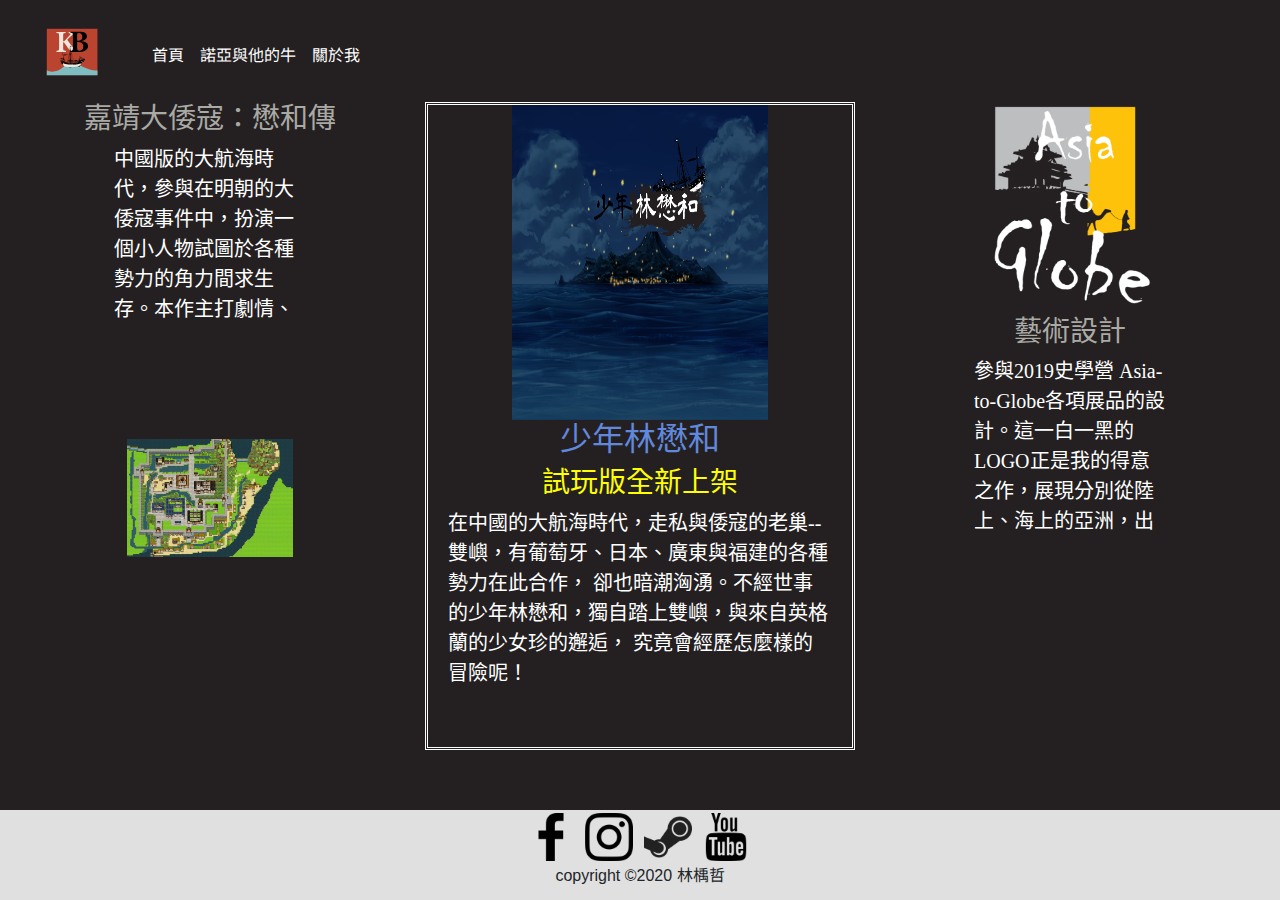
<file: index.html>
<!DOCTYPE html>
<html lang="zh-TW">

<head>
    <meta charset="UTF-8">
    <meta name="viewport" content="width=device-width, initial-scale=1.0">
    <title>K&B橋的網站</title>

    <!-- 引用 Bootstrap CSS -->
    <link rel="stylesheet" href="https://stackpath.bootstrapcdn.com/bootstrap/4.4.1/css/bootstrap.min.css"
        integrity="sha384-Vkoo8x4CGsO3+Hhxv8T/Q5PaXtkKtu6ug5TOeNV6gBiFeWPGFN9MuhOf23Q9Ifjh" crossorigin="anonymous">

    <!-- 引用 Font Awesome CSS -->
    <link href="https://cdn.bootcdn.net/ajax/libs/font-awesome/5.13.0/css/all.css" rel="stylesheet">

    <!-- 引用自己設計的CSS -->
    <link rel="stylesheet" href="./css/bootstrap.css">
    <link rel="stylesheet" href="./css/style.css">
</head>

<body>
    <div class="Background">
        <nav class="navbar navbar-expand navbar-dark " style="background-color: #242021;">
            <a class="navbar-brand" href="#">
                <img src="./img/icon/KBLogo2_0.svg" width="102" height="66" alt="" loading="lazy">
            </a>
            <button class="navbar-toggler" type="button" data-toggle="collapse" data-target="#navbarSupportedContent"
                aria-controls="navbarSupportedContent" aria-expanded="false" aria-label="Toggle navigation">
                <span class="navbar-toggler-icon"></span>
            </button>

            <div class="collapse navbar-collapse" id="navbarSupportedContent">
                <ul class="navbar-nav mr-auto">
                    <li class="nav-item active">
                        <a class="nav-link" href="./index.html">首頁 <span class="sr-only">(current)</span></a>
                    </li>

                    <li class="nav-item active">
                        <a class="nav-link" href="./Noahs_ark.html">諾亞與他的牛</a>
                    </li>
                    <li class="nav-item active">
                        <a class="nav-link" href="#">關於我</a>
                    </li>
                </ul>

            </div>
        </nav>
        <div class="row">
            <div class="col-4">
                <h3 class="left_top_title">嘉靖大倭寇：懋和傳</h3>
                <div class="left_top_article">
                    <p>中國版的大航海時代，參與在明朝的大倭寇事件中，扮演一個小人物試圖於各種勢力的角力間求生存。本作主打劇情、商業、探索的互動。一個無力改變歷史的小人物，玩家將決定他如何活下去！</p>
                </div>
                <span class="article_span"></span>
                <img class="pic_left" src="./img/Giagin2X.png" title="嘉靖大倭寇：懋和傳"></img>
            </div>
            <div class="col-4" id="select_square">
                <div class="center_picture">
                    <a href="./rpg_maker.html">
                        <img class="pic_center" src="./img/Title.png" title="少年林懋和"></img>
                    </a>
                </div>
                <div class="articlebox">
                    <a href="./rpg_maker.html">
                        <h2 class="blue">少年林懋和</h2>
                    </a>
                    <h3 class="yellow">試玩版全新上架</h3>
                    <p>
                        在中國的大航海時代，走私與倭寇的老巢--雙嶼，有葡萄牙、日本、廣東與福建的各種勢力在此合作，
                        卻也暗潮洶湧。不經世事的少年林懋和，獨自踏上雙嶼，與來自英格蘭的少女珍的邂逅，
                        究竟會經歷怎麼樣的冒險呢！
                    </p>
                </div>
            </div>
            <div class="col-4">
                <img class="pic_right" src="./img/AsiaToGlobe.png" title="2019史學營Logo"></img>
                <h3 class="right_bottom_title">藝術設計</h3>
                <div class="right_bottom_article">
                    <p>參與2019史學營&nbspAsia-to-Globe各項展品的設計。這一白一黑的LOGO正是我的得意之作，展現分別從陸上、海上的亞洲，出發到全世界。</p>
                </div>
            </div>
            <div class="span"></div>


        </div>
    </div>


    </div>
    <div class="DownStripe">
        <a href="https://www.facebook.com/moren.tw">
            <img src="./img/icon/FB.png" id="img_icon">
        </a>
        <a href="https://www.instagram.com/linyuche1395/">
            <img src="./img/icon/IG.png" id="img_icon">
        </a>
        <a href="https://store.steampowered.com/">
            <img src="./img/icon/Steam.png" id="img_icon">
        </a>
        <a href="https://www.youtube.com/channel/UCfIgq8LR7d0SQQ894EO29kw?view_as=subscriber">
            <img src="./img/icon/YT.png" id="img_icon">
        </a>
        <footer id="footer_style">copyright &copy;2020 林楀哲</footer>
    </div>

    <script src="https://code.jquery.com/jquery-3.4.1.slim.min.js"
        integrity="sha384-J6qa4849blE2+poT4WnyKhv5vZF5SrPo0iEjwBvKU7imGFAV0wwj1yYfoRSJoZ+n" crossorigin="anonymous">
    </script>
    <script src="https://cdn.jsdelivr.net/npm/popper.js@1.16.0/dist/umd/popper.min.js"
        integrity="sha384-Q6E9RHvbIyZFJoft+2mJbHaEWldlvI9IOYy5n3zV9zzTtmI3UksdQRVvoxMfooAo" crossorigin="anonymous">
    </script>
    <script src="https://stackpath.bootstrapcdn.com/bootstrap/4.4.1/js/bootstrap.min.js"
        integrity="sha384-wfSDF2E50Y2D1uUdj0O3uMBJnjuUD4Ih7YwaYd1iqfktj0Uod8GCExl3Og8ifwB6" crossorigin="anonymous">
    </script>
    <!--載入自己的js-->
    <script src="./js/Window_control.js"></script>

</body>

</html>
</file>
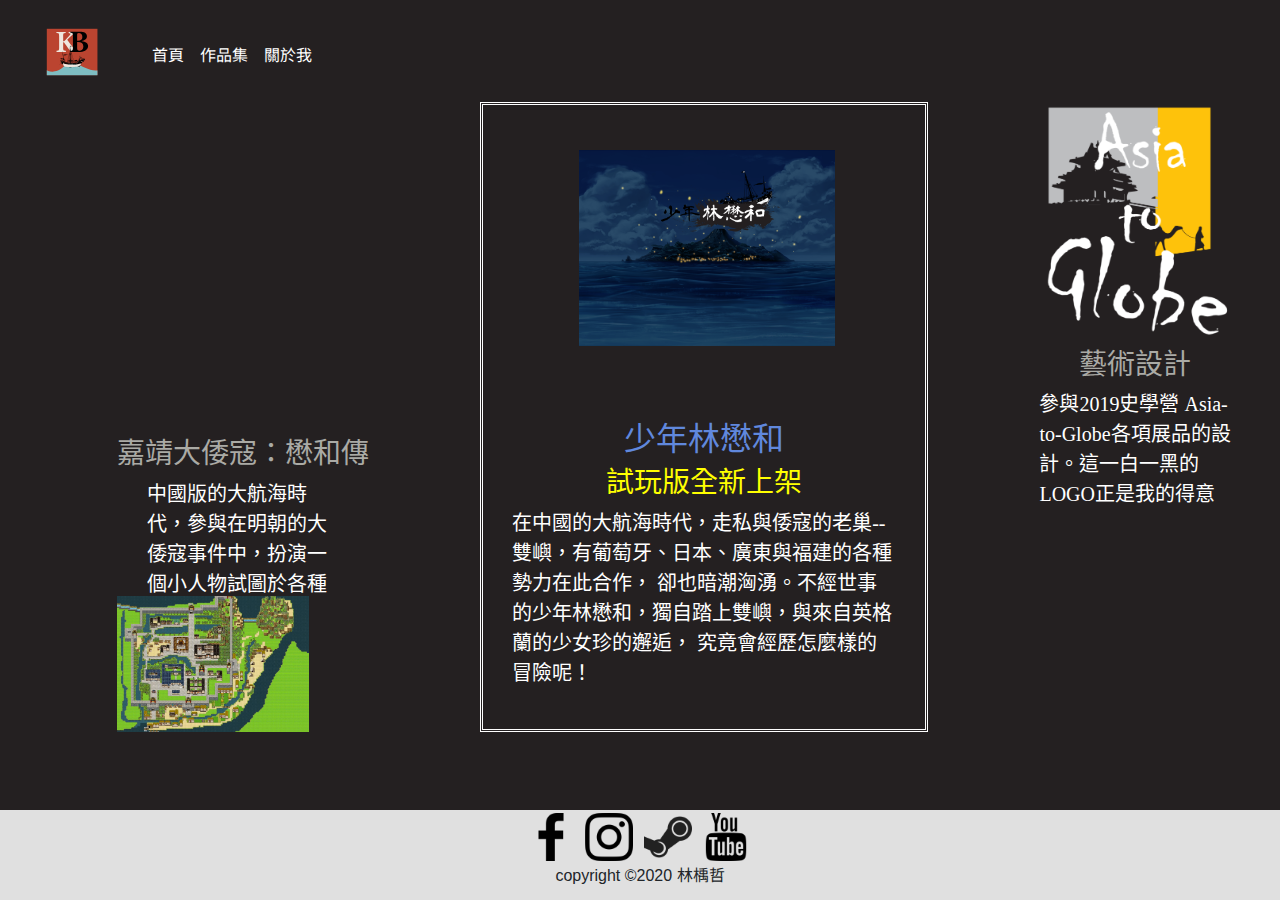
<file: MyWeb/index.html>
<!DOCTYPE html>
<html lang="zh-TW">

<head>
    <meta charset="UTF-8">
    <meta name="viewport" content="width=device-width, initial-scale=1.0">
    <title>K&B橋的網站</title>

    <!-- 引用 Bootstrap CSS -->
    <link rel="stylesheet" href="https://stackpath.bootstrapcdn.com/bootstrap/4.4.1/css/bootstrap.min.css"
        integrity="sha384-Vkoo8x4CGsO3+Hhxv8T/Q5PaXtkKtu6ug5TOeNV6gBiFeWPGFN9MuhOf23Q9Ifjh" crossorigin="anonymous">

    <!-- 引用 Font Awesome CSS -->
    <link href="https://cdn.bootcdn.net/ajax/libs/font-awesome/5.13.0/css/all.css" rel="stylesheet">

    <!-- 引用自己設計的CSS -->
    <link rel="stylesheet" href="./css/bootstrap.css">
    <link rel="stylesheet" href="./css/style.css">
</head>
<body>
    <div class="Background">
        <nav class="navbar navbar-expand navbar-dark " style="background-color: #242021;">
            <a class="navbar-brand" href="#"> 
            <img src="./img/icon/KBLogo2_0.svg" width="102" height="66" alt="" loading="lazy">
            </a>
            <button class="navbar-toggler" type="button" data-toggle="collapse" data-target="#navbarSupportedContent"
                aria-controls="navbarSupportedContent" aria-expanded="false" aria-label="Toggle navigation">
                <span class="navbar-toggler-icon"></span>
            </button>
    
            <div class="collapse navbar-collapse" id="navbarSupportedContent">
                <ul class="navbar-nav mr-auto">
                    <li class="nav-item active">
                        <a class="nav-link" href="./index.html">首頁 <span class="sr-only">(current)</span></a>
                    </li>
                    
                    <li class="nav-item active">
                        <a class="nav-link" href="#">作品集</a>
                    </li>
                    <li class="nav-item active">
                        <a class="nav-link" href="#">關於我</a>
                    </li>
                </ul>
                
            </div>
        </nav>
        <div >
            <div class="span"></div>
            <div class="picture_L">
                <h3 class="left_top_title">嘉靖大倭寇：懋和傳</h3>
                <div class="left_top_article">
                    <p>中國版的大航海時代，參與在明朝的大倭寇事件中，扮演一個小人物試圖於各種勢力的角力間求生存。本作主打劇情、商業、探索的互動。一個無力改變歷史的小人物，玩家將決定他如何活下去！</p>  
                </div>
                <img  class="pic_left" src="./img/Giagin2X.png" title="嘉靖大倭寇：懋和傳" ></img>
            </div>
            <div class="span"></div>
            <div class="select_square">
                <div class="center_picture">
                    <a href="">
                        <img class="pic_center" src="./img/Title.png" title="少年林懋和"></img>
                    </a>
                </div>
                <div class="articlebox">
                    <h2 class="blue">少年林懋和</h2>
                    <h3 class="yellow">試玩版全新上架</h3>
                    <p>  
                        在中國的大航海時代，走私與倭寇的老巢--雙嶼，有葡萄牙、日本、廣東與福建的各種勢力在此合作，
                        卻也暗潮洶湧。不經世事的少年林懋和，獨自踏上雙嶼，與來自英格蘭的少女珍的邂逅，
                        究竟會經歷怎麼樣的冒險呢！
                    </p>
                </div>
            </div>
            <div class="span"></div>
            <div class="picture_R">
                <img  class="pic_right" src="./img/AsiaToGlobe.png" title="2019史學營Logo"></img>
                <h3 class="right_bottom_title">藝術設計</h3>
                <div class="right_bottom_article">
                    <p>參與2019史學營&nbspAsia-to-Globe各項展品的設計。這一白一黑的LOGO正是我的得意之作，展現分別從陸上、海上的亞洲，出發到全世界。</p>
                </div>
            </div>        
            <div class="span"></div>
           
          
        </div>
    </div>
        
        
    </div>
    <div class="DownStripe">
        <a href="https://www.facebook.com/moren.tw">
            <img src="./img/icon/FB.png" id="img_icon">
        </a>
        <a href="https://www.instagram.com/linyuche1395/">
            <img src="./img/icon/IG.png" id="img_icon">
        </a>
        <a href="https://store.steampowered.com/">
            <img src="./img/icon/Steam.png" id="img_icon">
        </a>
        <a href="https://www.youtube.com/channel/UCfIgq8LR7d0SQQ894EO29kw?view_as=subscriber">
            <img src="./img/icon/YT.png" id="img_icon">
        </a>
        <footer id="footer_style">copyright &copy;2020 林楀哲</footer>
    </div>
    
    <script src="https://code.jquery.com/jquery-3.4.1.slim.min.js"
        integrity="sha384-J6qa4849blE2+poT4WnyKhv5vZF5SrPo0iEjwBvKU7imGFAV0wwj1yYfoRSJoZ+n" crossorigin="anonymous">
    </script>
    <script src="https://cdn.jsdelivr.net/npm/popper.js@1.16.0/dist/umd/popper.min.js"
        integrity="sha384-Q6E9RHvbIyZFJoft+2mJbHaEWldlvI9IOYy5n3zV9zzTtmI3UksdQRVvoxMfooAo" crossorigin="anonymous">
    </script>
    <script src="https://stackpath.bootstrapcdn.com/bootstrap/4.4.1/js/bootstrap.min.js"
        integrity="sha384-wfSDF2E50Y2D1uUdj0O3uMBJnjuUD4Ih7YwaYd1iqfktj0Uod8GCExl3Og8ifwB6" crossorigin="anonymous">
    </script>
    <!--載入自己的js-->
    <script src="./js/Window_control.js"></script>
    
</body>
</html>
</file>
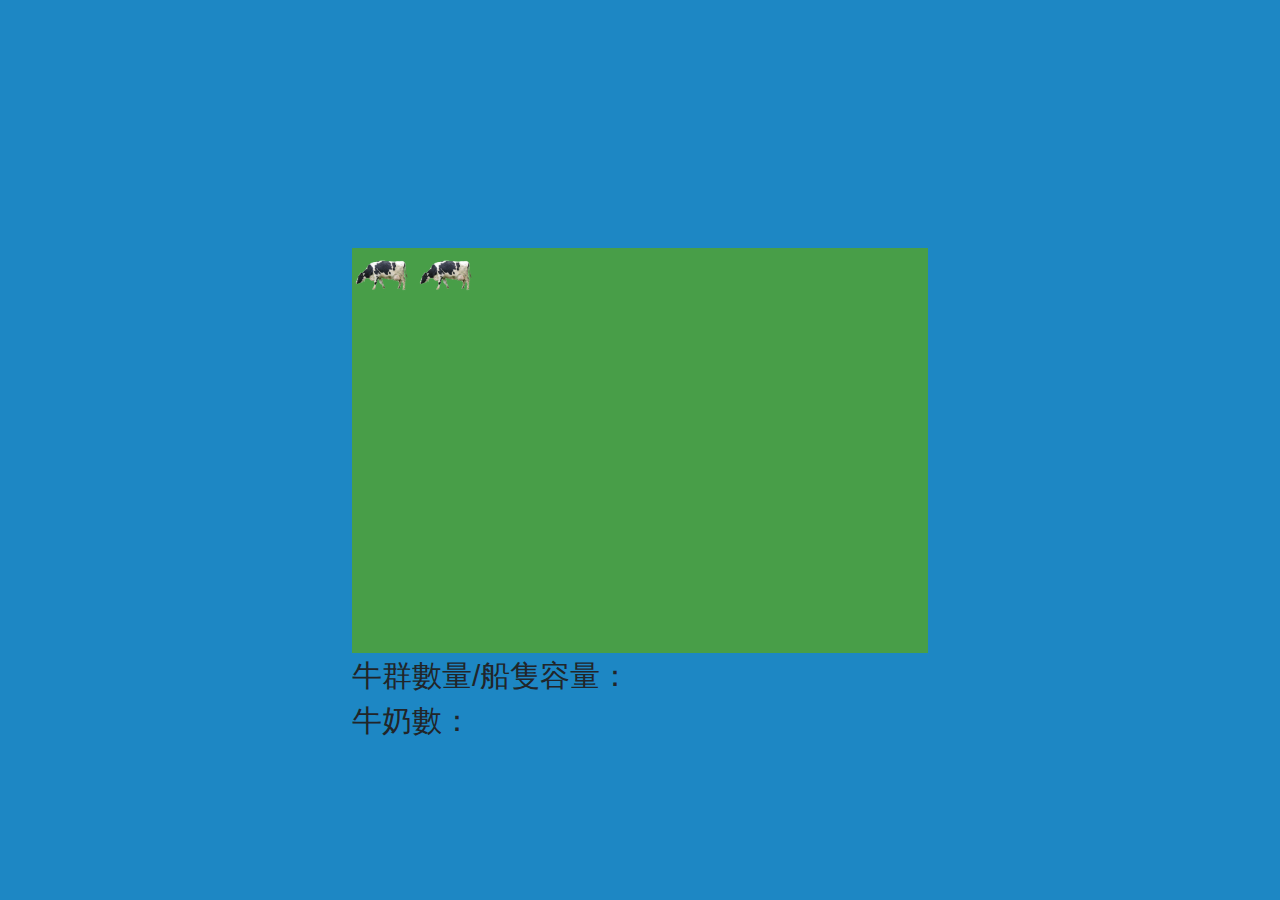
<file: Noahs_ark.html>
<!DOCTYPE html>
<html lang="en">
<head>
    <meta charset="UTF-8">
    <meta name="viewport" content="width=device-width, initial-scale=1.0">
    <title>Noah's Ark</title>
    <!-- 引用 Bootstrap CSS -->
    <link rel="stylesheet" href="https://stackpath.bootstrapcdn.com/bootstrap/4.4.1/css/bootstrap.min.css"
        integrity="sha384-Vkoo8x4CGsO3+Hhxv8T/Q5PaXtkKtu6ug5TOeNV6gBiFeWPGFN9MuhOf23Q9Ifjh" crossorigin="anonymous">
    <!--我自己的css-->
    <link rel="stylesheet" href="./css/forNoah.css">
</head>
<body style="background-color: rgb(29, 135, 196);">
    <div class="square">
        <img src="./img/cow.gif" class="cow">
        <img src="./img/cow.gif" class="cow">
        
    </div>
    <div class="status" id="cow_num">牛群數量/船隻容量：</div>
    <div class="status" id="milk_num">牛奶數：</div>

<!--引用 JQuery-->
<script src="https://code.jquery.com/jquery-3.4.1.slim.min.js"
        integrity="sha384-J6qa4849blE2+poT4WnyKhv5vZF5SrPo0iEjwBvKU7imGFAV0wwj1yYfoRSJoZ+n" crossorigin="anonymous">
    </script>
    <script src="https://cdn.jsdelivr.net/npm/popper.js@1.16.0/dist/umd/popper.min.js"
        integrity="sha384-Q6E9RHvbIyZFJoft+2mJbHaEWldlvI9IOYy5n3zV9zzTtmI3UksdQRVvoxMfooAo" crossorigin="anonymous">
    </script>
    <script src="https://stackpath.bootstrapcdn.com/bootstrap/4.4.1/js/bootstrap.min.js"
        integrity="sha384-wfSDF2E50Y2D1uUdj0O3uMBJnjuUD4Ih7YwaYd1iqfktj0Uod8GCExl3Og8ifwB6" crossorigin="anonymous">
    </script>
<!--我自己的js-->
<script src="./js/ForNoah.js"></script>
</body>
</html>
</file>
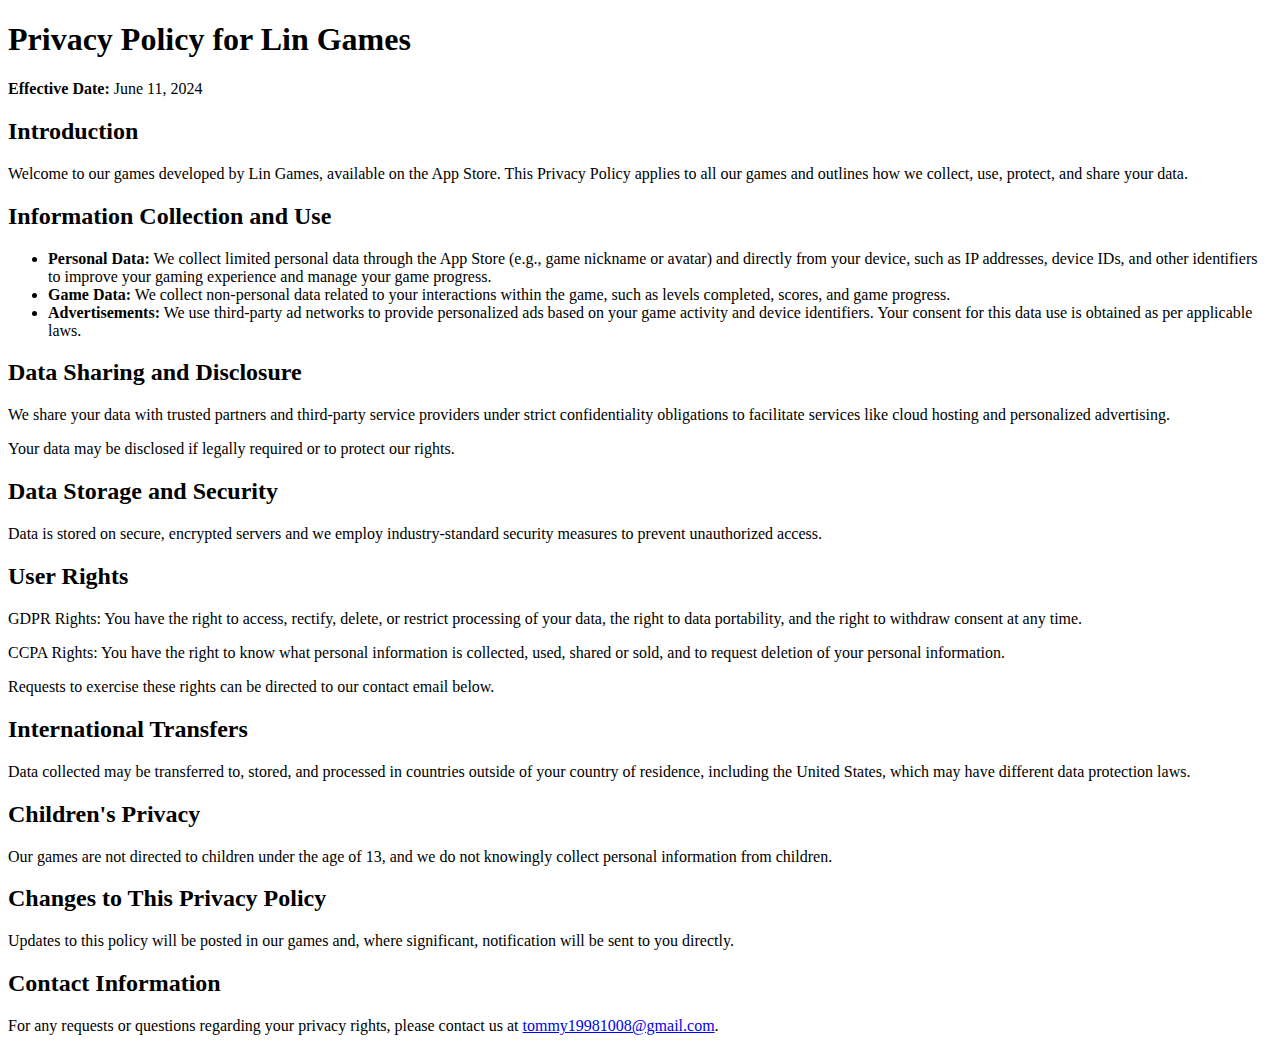
<file: PrivatePolicy.html>
<!DOCTYPE html>
<html lang="en">
<head>
    <meta charset="UTF-8">
    <meta name="viewport" content="width=device-width, initial-scale=1.0">
    <title>Privacy Policy - Lin Games</title>
</head>
<body>
    <h1>Privacy Policy for Lin Games</h1>
    <p><strong>Effective Date:</strong> June 11, 2024</p>
    
    <h2>Introduction</h2>
    <p>Welcome to our games developed by Lin Games, available on the App Store. This Privacy Policy applies to all our games and outlines how we collect, use, protect, and share your data.</p>

    <h2>Information Collection and Use</h2>
    <ul>
        <li><strong>Personal Data:</strong> We collect limited personal data through the App Store (e.g., game nickname or avatar) and directly from your device, such as IP addresses, device IDs, and other identifiers to improve your gaming experience and manage your game progress.</li>
        <li><strong>Game Data:</strong> We collect non-personal data related to your interactions within the game, such as levels completed, scores, and game progress.</li>
        <li><strong>Advertisements:</strong> We use third-party ad networks to provide personalized ads based on your game activity and device identifiers. Your consent for this data use is obtained as per applicable laws.</li>
    </ul>

    <h2>Data Sharing and Disclosure</h2>
    <p>We share your data with trusted partners and third-party service providers under strict confidentiality obligations to facilitate services like cloud hosting and personalized advertising.</p>
    <p>Your data may be disclosed if legally required or to protect our rights.</p>

    <h2>Data Storage and Security</h2>
    <p>Data is stored on secure, encrypted servers and we employ industry-standard security measures to prevent unauthorized access.</p>

    <h2>User Rights</h2>
    <p>GDPR Rights: You have the right to access, rectify, delete, or restrict processing of your data, the right to data portability, and the right to withdraw consent at any time.</p>
    <p>CCPA Rights: You have the right to know what personal information is collected, used, shared or sold, and to request deletion of your personal information.</p>
    <p>Requests to exercise these rights can be directed to our contact email below.</p>

    <h2>International Transfers</h2>
    <p>Data collected may be transferred to, stored, and processed in countries outside of your country of residence, including the United States, which may have different data protection laws.</p>

    <h2>Children's Privacy</h2>
    <p>Our games are not directed to children under the age of 13, and we do not knowingly collect personal information from children.</p>

    <h2>Changes to This Privacy Policy</h2>
    <p>Updates to this policy will be posted in our games and, where significant, notification will be sent to you directly.</p>

    <h2>Contact Information</h2>
    <p>For any requests or questions regarding your privacy rights, please contact us at <a href="mailto:tommy19981008@gmail.com">tommy19981008@gmail.com</a>.</p>
</body>
</html>
</file>
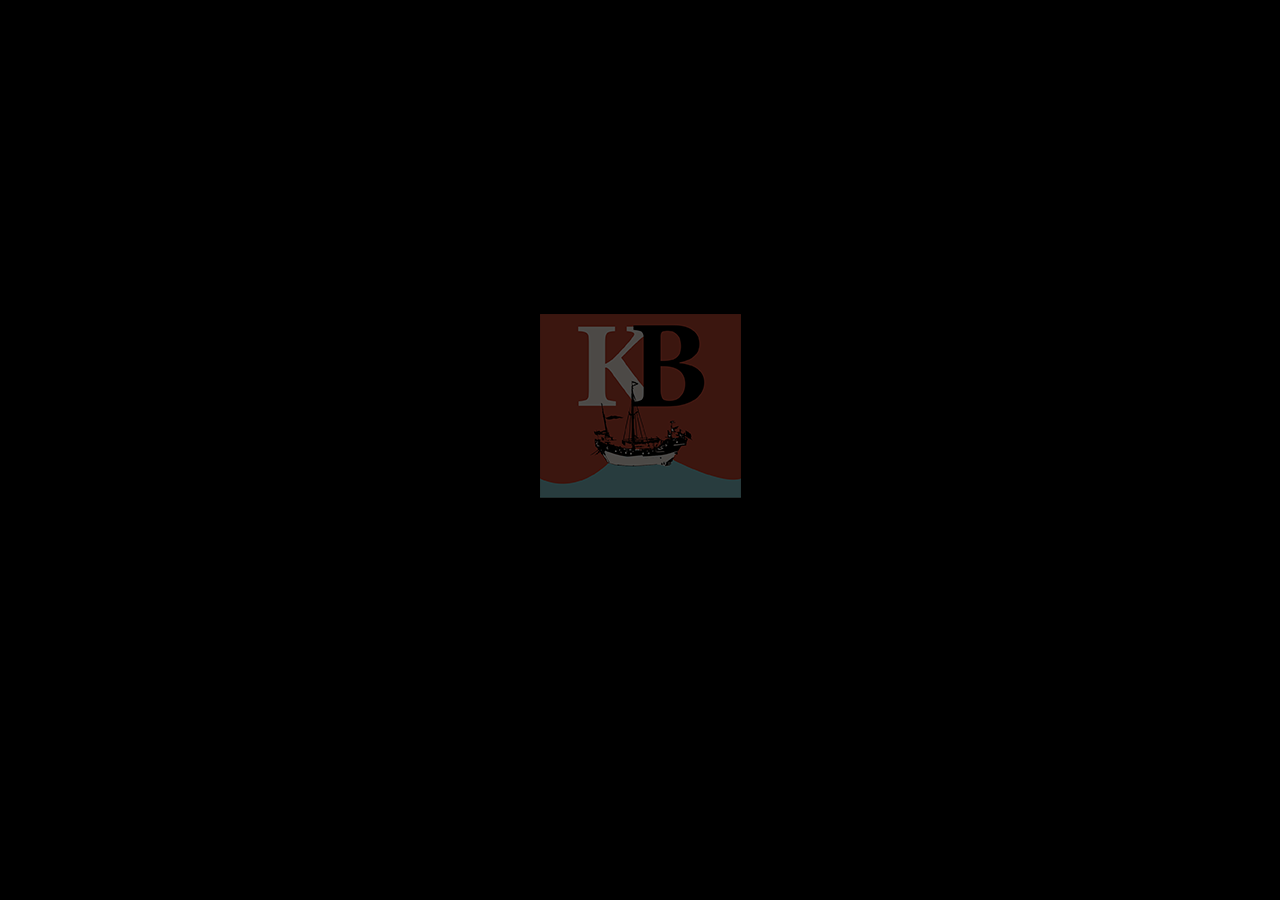
<file: rpg_maker.html>
<!DOCTYPE html>
<html>
    <head>
        <meta charset="UTF-8">
        <meta name="apple-mobile-web-app-capable" content="yes">
        <meta name="apple-mobile-web-app-status-bar-style" content="black-translucent">
        <meta name="viewport" content="user-scalable=no">
        <link rel="icon" href="icon/icon.png" type="image/png">
        <link rel="apple-touch-icon" href="icon/icon.png">
        <link rel="stylesheet" type="text/css" href="fonts/gamefont.css">
        <title>少年林懋和</title>
    </head>
    <body style="background-color: black">
        <script type="text/javascript" src="js/libs/pixi.js"></script>
        <script type="text/javascript" src="js/libs/pixi-tilemap.js"></script>
        <script type="text/javascript" src="js/libs/pixi-picture.js"></script>
        <script type="text/javascript" src="js/libs/fpsmeter.js"></script>
        <script type="text/javascript" src="js/libs/lz-string.js"></script>
        <script type="text/javascript" src="js/libs/iphone-inline-video.browser.js"></script>
        <script type="text/javascript" src="js/rpg_core.js"></script>
        <script type="text/javascript" src="js/rpg_managers.js"></script>
        <script type="text/javascript" src="js/rpg_objects.js"></script>
        <script type="text/javascript" src="js/rpg_scenes.js"></script>
        <script type="text/javascript" src="js/rpg_sprites.js"></script>
        <script type="text/javascript" src="js/rpg_windows.js"></script>
        <script type="text/javascript" src="js/plugins.js"></script>
        <script type="text/javascript" src="js/main.js"></script>
    </body>
</html>
</file>
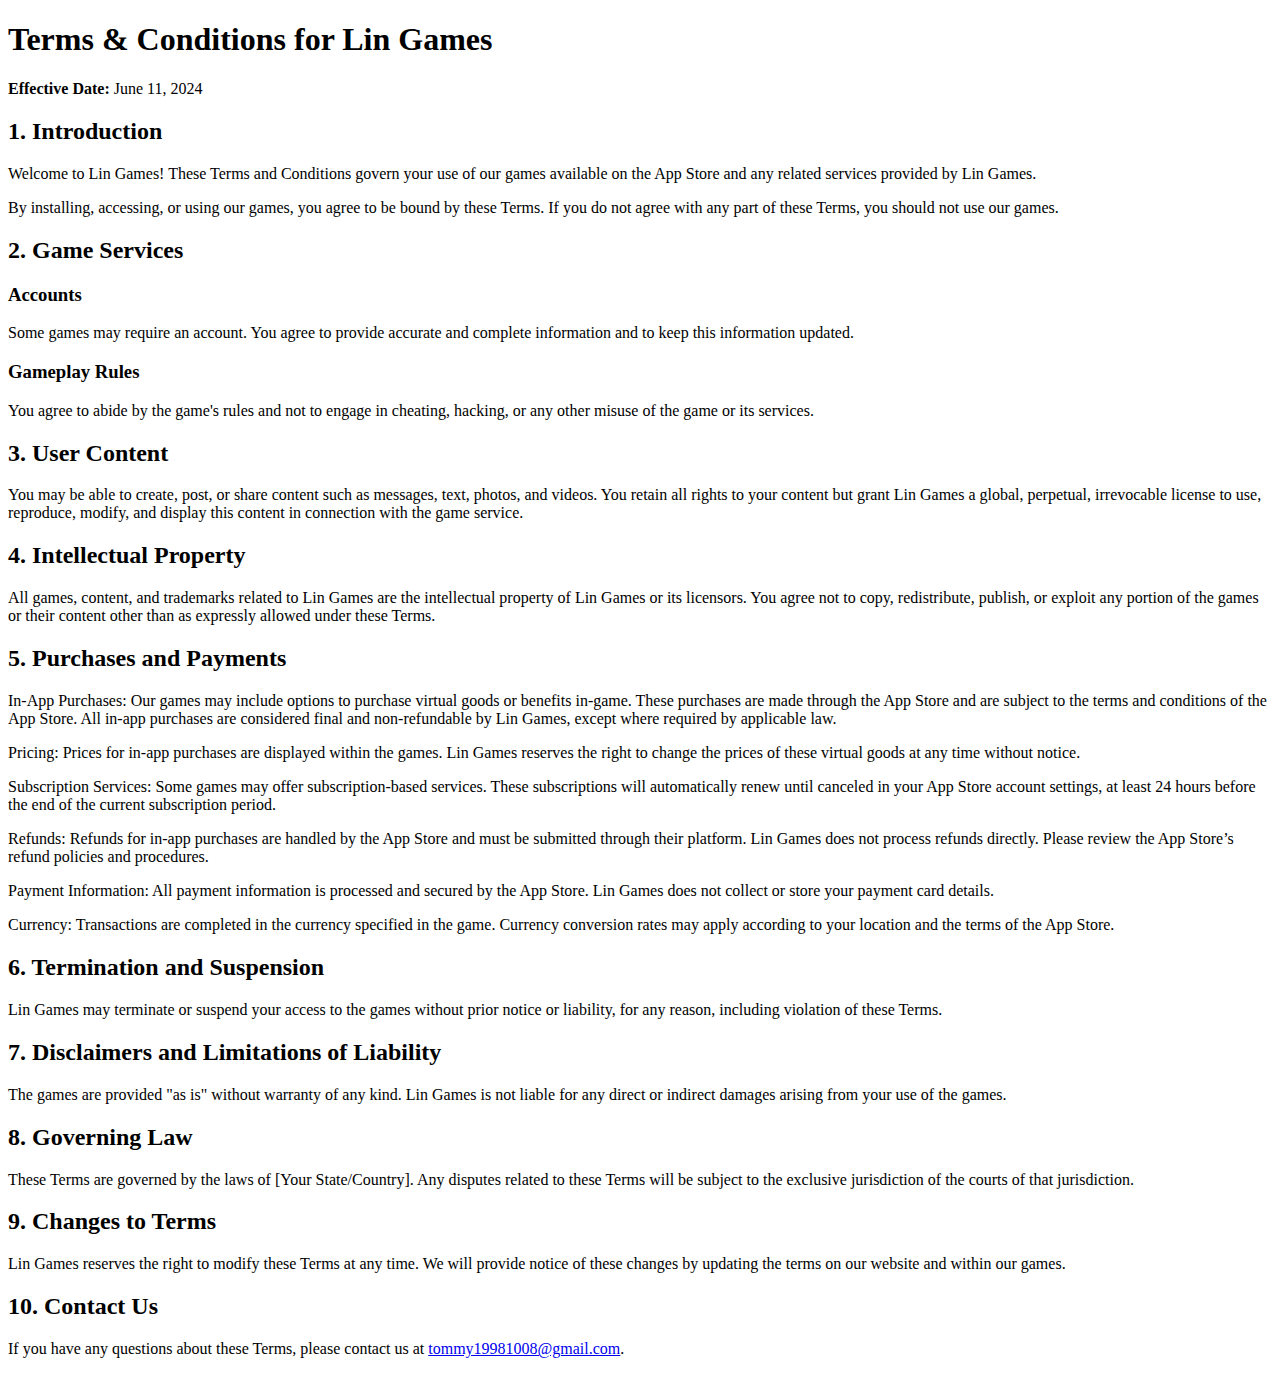
<file: Terms&Conditions.html>
<!DOCTYPE html>
<html lang="en">
<head>
    <meta charset="UTF-8">
    <meta name="viewport" content="width=device-width, initial-scale=1.0">
    <title>Terms & Conditions - Lin Games</title>
</head>
<body>
    <h1>Terms & Conditions for Lin Games</h1>
    <p><strong>Effective Date:</strong> June 11, 2024</p>
    
    <h2>1. Introduction</h2>
    <p>Welcome to Lin Games! These Terms and Conditions govern your use of our games available on the App Store and any related services provided by Lin Games.</p>
    <p>By installing, accessing, or using our games, you agree to be bound by these Terms. If you do not agree with any part of these Terms, you should not use our games.</p>

    <h2>2. Game Services</h2>
    <h3>Accounts</h3>
    <p>Some games may require an account. You agree to provide accurate and complete information and to keep this information updated.</p>
    <h3>Gameplay Rules</h3>
    <p>You agree to abide by the game's rules and not to engage in cheating, hacking, or any other misuse of the game or its services.</p>

    <h2>3. User Content</h2>
    <p>You may be able to create, post, or share content such as messages, text, photos, and videos. You retain all rights to your content but grant Lin Games a global, perpetual, irrevocable license to use, reproduce, modify, and display this content in connection with the game service.</p>

    <h2>4. Intellectual Property</h2>
    <p>All games, content, and trademarks related to Lin Games are the intellectual property of Lin Games or its licensors. You agree not to copy, redistribute, publish, or exploit any portion of the games or their content other than as expressly allowed under these Terms.</p>

    <h2>5. Purchases and Payments</h2>
    <p>In-App Purchases: Our games may include options to purchase virtual goods or benefits in-game. These purchases are made through the App Store and are subject to the terms and conditions of the App Store. All in-app purchases are considered final and non-refundable by Lin Games, except where required by applicable law.</p>
    <p>Pricing: Prices for in-app purchases are displayed within the games. Lin Games reserves the right to change the prices of these virtual goods at any time without notice.</p>
    <p>Subscription Services: Some games may offer subscription-based services. These subscriptions will automatically renew until canceled in your App Store account settings, at least 24 hours before the end of the current subscription period.</p>
    <p>Refunds: Refunds for in-app purchases are handled by the App Store and must be submitted through their platform. Lin Games does not process refunds directly. Please review the App Store’s refund policies and procedures.</p>
    <p>Payment Information: All payment information is processed and secured by the App Store. Lin Games does not collect or store your payment card details.</p>
    <p>Currency: Transactions are completed in the currency specified in the game. Currency conversion rates may apply according to your location and the terms of the App Store.</p>

    <h2>6. Termination and Suspension</h2>
    <p>Lin Games may terminate or suspend your access to the games without prior notice or liability, for any reason, including violation of these Terms.</p>

    <h2>7. Disclaimers and Limitations of Liability</h2>
    <p>The games are provided "as is" without warranty of any kind. Lin Games is not liable for any direct or indirect damages arising from your use of the games.</p>

    <h2>8. Governing Law</h2>
    <p>These Terms are governed by the laws of [Your State/Country]. Any disputes related to these Terms will be subject to the exclusive jurisdiction of the courts of that jurisdiction.</p>

    <h2>9. Changes to Terms</h2>
    <p>Lin Games reserves the right to modify these Terms at any time. We will provide notice of these changes by updating the terms on our website and within our games.</p>

    <h2>10. Contact Us</h2>
    <p>If you have any questions about these Terms, please contact us at <a href="mailto:tommy19981008@gmail.com">tommy19981008@gmail.com</a>.</p>
</body>
</html>
</file>
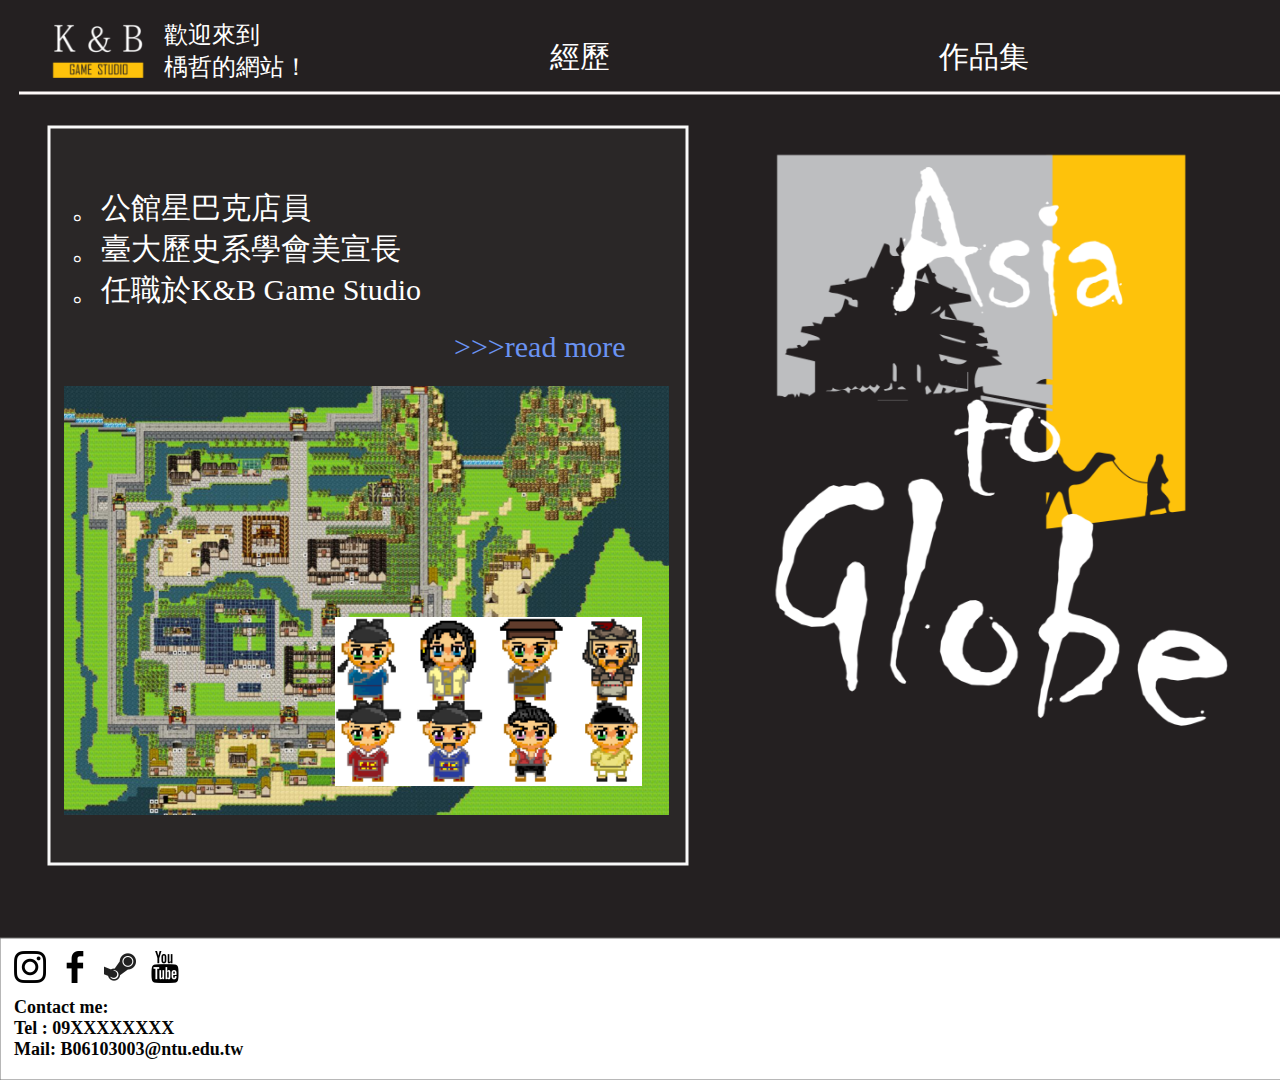
<file: plugin_export/Web_1920___1.html>
<!DOCTYPE html>
<html>
<head>
<meta charset="utf-8"/>
<meta http-equiv="X-UA-Compatible" content="IE=edge"/>
<meta name="viewport" content="width=device-width, initial-scale=1.0">
<title>main_Dark</title>
<style id="applicationStylesheet" type="text/css">
	.mediaViewInfo {
		--web-view-name: Web 1920 – 1;
		--web-view-id: Web_1920___1;
		--web-scale-on-resize: true;
		--web-enable-deep-linking: true;
	}
	:root {
		--web-view-ids: Web_1920___1;
	}
	* {
		margin: 0;
		padding: 0;
		box-sizing: border-box;
		border: none;
	}
	#Web_1920___1 {
		position: absolute;
		width: 1920px;
		height: 1080px;
		background-color: rgba(36,32,33,1);
		overflow: hidden;
		--web-view-name: Web 1920 – 1;
		--web-view-id: Web_1920___1;
		--web-scale-on-resize: true;
		--web-enable-deep-linking: true;
	}
	.Rectangle_1 {
		position: absolute;
		overflow: visible;
		width: 1920px;
		height: 142px;
		left: 0px;
		top: 938px;
	}
	.Line_1 {
		overflow: visible;
		position: absolute;
		width: 1869px;
		height: 3px;
		left: 18.5px;
		top: 92.5px;
		transform: matrix(1,0,0,1,0,0);
	}
	#___ {
		position: absolute;
		left: 1295px;
		top: 37px;
		overflow: visible;
		width: 239px;
		height: 56px;
		text-align: left;
		font-family: Segoe UI;
		font-style: normal;
		font-weight: normal;
		font-size: 30px;
		color: rgba(255,255,255,1);
	}
	#____j {
		position: absolute;
		left: 939px;
		top: 37px;
		overflow: visible;
		width: 239px;
		height: 56px;
		text-align: left;
		font-family: Segoe UI;
		font-style: normal;
		font-weight: normal;
		font-size: 30px;
		color: rgba(255,255,255,1);
	}
	#__ {
		position: absolute;
		left: 550px;
		top: 37px;
		overflow: visible;
		width: 239px;
		height: 56px;
		text-align: left;
		font-family: Segoe UI;
		font-style: normal;
		font-weight: normal;
		font-size: 30px;
		color: rgba(255,255,255,1);
	}
	.Rectangle_2 {
		position: absolute;
		overflow: visible;
		width: 638px;
		height: 737px;
		left: 49px;
		top: 127px;
	}
	#Image_3 {
		position: absolute;
		width: 605px;
		height: 429px;
		left: 64px;
		top: 386px;
		overflow: visible;
	}
	#Image_4 {
		position: absolute;
		width: 307px;
		height: 169px;
		left: 335px;
		top: 617px;
		overflow: visible;
	}
	#Image_6 {
		position: absolute;
		width: 484px;
		height: 619px;
		left: 753px;
		top: 141px;
		overflow: visible;
	}
	#___________ {
		position: absolute;
		left: 164px;
		top: 19px;
		overflow: visible;
		width: 306px;
		height: 74px;
		text-align: left;
		font-family: Segoe UI;
		font-style: normal;
		font-weight: normal;
		font-size: 24px;
		color: rgba(255,255,255,1);
	}
	#Image_5 {
		position: absolute;
		width: 102px;
		height: 66px;
		left: 47px;
		top: 19px;
		overflow: visible;
	}
	#_________________________K_B_G {
		position: absolute;
		left: 71px;
		top: 188px;
		overflow: hidden;
		width: 528px;
		height: 142px;
		text-align: left;
		font-family: Segoe UI;
		font-style: normal;
		font-weight: normal;
		font-size: 30px;
		color: rgba(255,255,255,1);
	}
	#IMG_0171 {
		position: absolute;
		width: 221px;
		height: 221px;
		left: 1481px;
		top: 259px;
		overflow: visible;
	}
	#___read_more {
		position: absolute;
		left: 454px;
		top: 330px;
		overflow: visible;
		width: 234px;
		height: 68px;
		text-align: left;
		font-family: Segoe UI;
		font-style: normal;
		font-weight: normal;
		font-size: 30px;
		color: rgba(107,147,242,1);
	}
	#____Bridge_Lin________________ {
		position: absolute;
		left: 1357px;
		top: 540px;
		overflow: visible;
		width: 469px;
		height: 153px;
		text-align: center;
		font-family: Segoe UI;
		font-style: normal;
		font-weight: normal;
		font-size: 30px;
		color: rgba(251,252,255,1);
	}
	#brands_and_logotypes {
		position: absolute;
		width: 32px;
		height: 32px;
		left: 14px;
		top: 951px;
		overflow: visible;
	}
	#facebook_logo {
		position: absolute;
		width: 32px;
		height: 32px;
		left: 59px;
		top: 951px;
		overflow: visible;
	}
	#social_media {
		position: absolute;
		width: 32px;
		height: 32px;
		left: 104px;
		top: 951px;
		overflow: visible;
	}
	#symbols {
		position: absolute;
		width: 32px;
		height: 32px;
		left: 149px;
		top: 951px;
		overflow: visible;
	}
	#Contact_me__Tel____09XXXXXXXX_ {
		position: absolute;
		left: 14px;
		top: 997px;
		overflow: visible;
		width: 301px;
		height: 90px;
		text-align: left;
		font-family: Segoe UI;
		font-style: normal;
		font-weight: bold;
		font-size: 18px;
		color: rgba(4,4,4,1);
	}
	.Rectangle_3 {
		position: absolute;
		overflow: visible;
		width: 176px;
		height: 86px;
		left: 1712px;
		top: 832px;
	}
	#Image_7 {
		position: absolute;
		width: 67px;
		height: 80px;
		left: 1721px;
		top: 838px;
		overflow: visible;
	}
	#White__Mode_ {
		position: absolute;
		left: 1795px;
		top: 842px;
		overflow: visible;
		width: 75px;
		white-space: nowrap;
		text-align: left;
		font-family: Segoe UI;
		font-style: normal;
		font-weight: bold;
		font-size: 24px;
		color: rgba(244,242,242,1);
	}
</style>
<script id="applicationScript">
///////////////////////////////////////
// INITIALIZATION
///////////////////////////////////////

/**
 * Functionality for scaling, showing by media query, and navigation between multiple pages on a single page. 
 * Code subject to change.
 **/

if (window.console==null) { window["console"] = { log : function() {} } }; // some browsers do not set console

var Application = function() {
	// event constants
	this.NAVIGATION_CHANGE = "viewChange";
	this.VIEW_NOT_FOUND = "viewNotFound";
	this.VIEW_CHANGE = "viewChange";
	this.STATE_NOT_FOUND = "stateNotFound";
	this.APPLICATION_COMPLETE = "applicationComplete";
	this.APPLICATION_RESIZE = "applicationResize";
	this.SIZE_STATE_NAME = "data-is-view-scaled";

	this.lastView = null;
	this.lastState = null;
	this.lastOverlay = null;
	this.currentView = null;
	this.currentState = null;
	this.currentOverlay = null;
	this.currentQuery = {index: 0, rule: null, mediaText: null, id: null};
	this.inclusionQuery = "(min-width: 0px)";
	this.exclusionQuery = "none and (min-width: 99999px)";
	this.LastModifiedDateLabelName = "LastModifiedDateLabel";
	this.viewScaleSliderId = "ViewScaleSliderInput";
	this.pageRefreshedName = "showPageRefreshedNotification";
	this.prefix = "--web-";
	this.applicationStylesheet = null;
	this.mediaQueryDictionary = {};
	this.viewsDictionary = {};
	this.addedViews = [];
	this.views = {};
	this.viewIds = [];
	this.viewIds = [];
	this.viewQueries = {};
	this.overlays = {};
	this.overlayIds = [];
	this.numberOfViews = 0;
	this.verticalPadding = 0;
	this.horizontalPadding = 0;
	this.stateName = null;
	this.viewScale = 1;
	this.viewLeft = 0;
	this.viewTop = 0;

	// view settings
	this.showUpdateNotification = false;
	this.showNavigationControls = false;
	this.scaleViewsToFit = false;
	this.scaleToFitOnDoubleClick = false;
	this.actualSizeOnDoubleClick = false;
	this.scaleViewsOnResize = false;
	this.navigationOnKeypress = false;
	this.showViewName = false;
	this.enableDeepLinking = true;
	this.refreshPageForChanges = false;
	this.showRefreshNotifications = true;

	// view controls
	this.scaleViewSlider = null;
	this.lastModifiedLabel = null;
	this.supportsPopState = false; // window.history.pushState!=null;
	this.initialized = false;

	// refresh properties
	this.refreshDuration = 250;
	this.lastModifiedDate = null;
	this.refreshRequest = null;
	this.refreshInterval = null;
	this.refreshContent = null;
	this.refreshContentSize = null;
	this.refreshCheckContent = false;
	this.refreshCheckContentSize = false;

	var self = this;

	self.initialize = function(event) {
		var view = self.getVisibleView();
		if (view==null) view = self.getInitialView();
		self.collectViews();
		self.collectOverlays();
		self.collectMediaQueries();
		self.setViewOptions(view);
		self.setViewVariables(view);

		// sometimes the body size is 0 so we call this now and again later
		if (self.initialized) {
			window.addEventListener(self.NAVIGATION_CHANGE, self.viewChangeHandler);
			window.addEventListener("keyup", self.keypressHandler);
			window.addEventListener("keypress", self.keypressHandler);
			window.addEventListener("resize", self.resizeHandler);
			window.document.addEventListener("dblclick", self.doubleClickHandler);

			if (self.supportsPopState) {
				window.addEventListener('popstate', self.popStateHandler);
			}
			else {
				window.addEventListener('hashchange', self.hashChangeHandler);
			}

			// we are ready to go
			window.dispatchEvent(new Event(self.APPLICATION_COMPLETE));
		}

		if (self.initialized==false) {
			if (self.showNavigationControls || (self.singlePageApplication && self.showByMediaQuery==false)) {
				self.syncronizeViewToURL();
			}
	
			if (self.refreshPageForChanges) {
				self.setupRefreshForChanges();
			}
	
			self.initialized = true;
		}
		
		if (self.scaleViewsToFit) {
			self.viewScale = self.scaleViewToFit(view);
			
			if (self.viewScale<0) {
				setTimeout(self.scaleViewToFit, 500, view);
			}
		}
		else if (view) {
			self.viewScale = self.getViewScaleValue(view);
			self.centerView(view);
			self.updateSliderValue(self.viewScale);
		}
		else {
			// no view found
		}
	
		if (self.showUpdateNotification) {
			self.showNotification();
		}
	
		//"addEventListener" in window ? null : window.addEventListener = window.attachEvent;
		//"addEventListener" in document ? null : document.addEventListener = document.attachEvent;
	}


	///////////////////////////////////////
	// AUTO REFRESH 
	///////////////////////////////////////

	self.setupRefreshForChanges = function() {
		self.refreshRequest = new XMLHttpRequest();

		if (!self.refreshRequest) {
			return false;
		}

		// get document start values immediately
		self.requestRefreshUpdate();
	}

	/**
	 * Attempt to check the last modified date by the headers 
	 * or the last modified property from the byte array (experimental)
	 **/
	self.requestRefreshUpdate = function() {
		var url = document.location.href;
		var protocol = window.location.protocol;
		var method;
		
		try {

			if (self.refreshCheckContentSize) {
				self.refreshRequest.open('HEAD', url, true);
			}
			else if (self.refreshCheckContent) {
				self.refreshContent = document.documentElement.outerHTML;
				self.refreshRequest.open('GET', url, true);
				self.refreshRequest.responseType = "text";
			}
			else {

				// get page last modified date for the first call to compare to later
				if (self.lastModifiedDate==null) {

					// File system does not send headers in FF so get blob if possible
					if (protocol=="file:") {
						self.refreshRequest.open("GET", url, true);
						self.refreshRequest.responseType = "blob";
					}
					else {
						self.refreshRequest.open("HEAD", url, true);
						self.refreshRequest.responseType = "blob";
					}

					self.refreshRequest.onload = self.refreshOnLoadOnceHandler;

					// In some browsers (Chrome & Safari) this error occurs at send: 
					// 
					// Chrome - Access to XMLHttpRequest at 'file:///index.html' from origin 'null' 
					// has been blocked by CORS policy: 
					// Cross origin requests are only supported for protocol schemes: 
					// http, data, chrome, chrome-extension, https.
					// 
					// Safari - XMLHttpRequest cannot load file:///Users/user/Public/index.html. Cross origin requests are only supported for HTTP.
					// 
					// Solution is to run a local server, set local permissions or test in another browser
					self.refreshRequest.send(null);

					// In MS browsers the following behavior occurs possibly due to an AJAX call to check last modified date: 
					// 
					// DOM7011: The code on this page disabled back and forward caching.

					// In Brave (Chrome) error when on the server
					// index.js:221 HEAD https://www.example.com/ net::ERR_INSUFFICIENT_RESOURCES
					// self.refreshRequest.send(null);

				}
				else {
					self.refreshRequest = new XMLHttpRequest();
					self.refreshRequest.onreadystatechange = self.refreshHandler;
					self.refreshRequest.ontimeout = function() {
						self.log("Couldn't find page to check for updates");
					}
					
					var method;
					if (protocol=="file:") {
						method = "GET";
					}
					else {
						method = "HEAD";
					}

					//refreshRequest.open('HEAD', url, true);
					self.refreshRequest.open(method, url, true);
					self.refreshRequest.responseType = "blob";
					self.refreshRequest.send(null);
				}
			}
		}
		catch (error) {
			self.log("Refresh failed for the following reason:")
			self.log(error);
		}
	}

	self.refreshHandler = function() {
		var contentSize;

		try {

			if (self.refreshRequest.readyState === XMLHttpRequest.DONE) {
				
				if (self.refreshRequest.status === 2 || 
					self.refreshRequest.status === 200) {
					var pageChanged = false;

					self.updateLastModifiedLabel();

					if (self.refreshCheckContentSize) {
						var lastModifiedHeader = self.refreshRequest.getResponseHeader("Last-Modified");
						contentSize = self.refreshRequest.getResponseHeader("Content-Length");
						//lastModifiedDate = refreshRequest.getResponseHeader("Last-Modified");
						var headers = self.refreshRequest.getAllResponseHeaders();
						var hasContentHeader = headers.indexOf("Content-Length")!=-1;
						
						if (hasContentHeader) {
							contentSize = self.refreshRequest.getResponseHeader("Content-Length");

							// size has not been set yet
							if (self.refreshContentSize==null) {
								self.refreshContentSize = contentSize;
								// exit and let interval call this method again
								return;
							}

							if (contentSize!=self.refreshContentSize) {
								pageChanged = true;
							}
						}
					}
					else if (self.refreshCheckContent) {

						if (self.refreshRequest.responseText!=self.refreshContent) {
							pageChanged = true;
						}
					}
					else {
						lastModifiedHeader = self.getLastModified(self.refreshRequest);

						if (self.lastModifiedDate!=lastModifiedHeader) {
							self.log("lastModifiedDate:" + self.lastModifiedDate + ",lastModifiedHeader:" +lastModifiedHeader);
							pageChanged = true;
						}

					}

					
					if (pageChanged) {
						clearInterval(self.refreshInterval);
						self.refreshUpdatedPage();
						return;
					}

				}
				else {
					self.log('There was a problem with the request.');
				}

			}
		}
		catch( error ) {
			//console.log('Caught Exception: ' + error);
		}
	}

	self.refreshOnLoadOnceHandler = function(event) {

		// get the last modified date
		if (self.refreshRequest.response) {
			self.lastModifiedDate = self.getLastModified(self.refreshRequest);

			if (self.lastModifiedDate!=null) {

				if (self.refreshInterval==null) {
					self.refreshInterval = setInterval(self.requestRefreshUpdate, self.refreshDuration);
				}
			}
			else {
				self.log("Could not get last modified date from the server");
			}
		}
	}

	self.refreshUpdatedPage = function() {
		if (self.showRefreshNotifications) {
			var date = new Date().setTime((new Date().getTime()+10000));
			document.cookie = encodeURIComponent(self.pageRefreshedName) + "=true" + "; max-age=6000;" + " path=/";
		}

		document.location.reload(true);
	}

	self.showNotification = function(duration) {
		var notificationID = self.pageRefreshedName+"ID";
		var notification = document.getElementById(notificationID);
		if (duration==null) duration = 4000;

		if (notification!=null) {return;}

		notification = document.createElement("div");
		notification.id = notificationID;
		notification.textContent = "PAGE UPDATED";
		var styleRule = ""
		styleRule = "position: fixed; padding: 7px 16px 6px 16px; font-family: Arial, sans-serif; font-size: 10px; font-weight: bold; left: 50%;";
		styleRule += "top: 20px; background-color: rgba(0,0,0,.5); border-radius: 12px; color:rgb(235, 235, 235); transition: all 2s linear;";
		styleRule += "transform: translateX(-50%); letter-spacing: .5px; filter: drop-shadow(2px 2px 6px rgba(0, 0, 0, .1))";
		notification.setAttribute("style", styleRule);

		notification.className= "PageRefreshedClass";
		
		document.body.appendChild(notification);

		setTimeout(function() {
			notification.style.opacity = "0";
			notification.style.filter = "drop-shadow( 0px 0px 0px rgba(0,0,0, .5))";
			setTimeout(function() {
				notification.parentNode.removeChild(notification);
			}, duration)
		}, duration);

		document.cookie = encodeURIComponent(self.pageRefreshedName) + "=; max-age=1; path=/";
	}

	/**
	 * Get the last modified date from the header 
	 * or file object after request has been received
	 **/
	self.getLastModified = function(request) {
		var date;

		// file protocol - FILE object with last modified property
		if (request.response && request.response.lastModified) {
			date = request.response.lastModified;
		}
		
		// http protocol - check headers
		if (date==null) {
			date = request.getResponseHeader("Last-Modified");
		}

		return date;
	}

	self.updateLastModifiedLabel = function() {
		var labelValue = "";
		
		if (self.lastModifiedLabel==null) {
			self.lastModifiedLabel = document.getElementById("LastModifiedLabel");
		}

		if (self.lastModifiedLabel) {
			var seconds = parseInt(((new Date().getTime() - Date.parse(document.lastModified)) / 1000 / 60) * 100 + "");
			var minutes = 0;
			var hours = 0;

			if (seconds < 60) {
				seconds = Math.floor(seconds/10)*10;
				labelValue = seconds + " seconds";
			}
			else {
				minutes = parseInt((seconds/60) + "");

				if (minutes>60) {
					hours = parseInt((seconds/60/60) +"");
					labelValue += hours==1 ? " hour" : " hours";
				}
				else {
					labelValue = minutes+"";
					labelValue += minutes==1 ? " minute" : " minutes";
				}
			}
			
			if (seconds<10) {
				labelValue = "Updated now";
			}
			else {
				labelValue = "Updated " + labelValue + " ago";
			}

			if (self.lastModifiedLabel.firstElementChild) {
				self.lastModifiedLabel.firstElementChild.textContent = labelValue;

			}
			else if ("textContent" in self.lastModifiedLabel) {
				self.lastModifiedLabel.textContent = labelValue;
			}
		}
	}

	self.getShortString = function(string, length) {
		if (length==null) length = 30;
		string = string!=null ? string.substr(0, length).replace(/\n/g, "") : "[String is null]";
		return string;
	}

	self.getShortNumber = function(value, places) {
		if (places==null || places<1) places = 4;
		value = Math.round(value * Math.pow(10,places)) / Math.pow(10, places);
		return value;
	}

	///////////////////////////////////////
	// NAVIGATION CONTROLS
	///////////////////////////////////////

	self.updateViewLabel = function() {
		var viewNavigationLabel = document.getElementById("ViewNavigationLabel");
		var view = self.getVisibleView();
		var viewIndex = view ? self.getViewIndex(view) : -1;
		var viewName = view ? self.getViewPreferenceValue(view, self.prefix + "view-name") : null;
		var viewId = view ? view.id : null;

		if (viewNavigationLabel && view) {
			if (viewName && viewName.indexOf('"')!=-1) {
				viewName = viewName.replace(/"/g, "");
			}

			if (self.showViewName) {
				viewNavigationLabel.textContent = viewName;
				self.setTooltip(viewNavigationLabel, viewIndex + 1 + " of " + self.numberOfViews);
			}
			else {
				viewNavigationLabel.textContent = viewIndex + 1 + " of " + self.numberOfViews;
				self.setTooltip(viewNavigationLabel, viewName);
			}

		}
	}

	self.updateURL = function(view) {
		view = view == null ? self.getVisibleView() : view;
		var viewId = view ? view.id : null
		var viewFragment = view ? "#"+ viewId : null;

		if (viewId && self.viewIds.length>1 && self.enableDeepLinking) {

			if (self.supportsPopState==false) {
				self.setFragment(viewId);
			}
			else {
				if (viewFragment!=window.location.hash) {

					if (window.location.hash==null) {
						window.history.replaceState({name:viewId}, null, viewFragment);
					}
					else {
						window.history.pushState({name:viewId}, null, viewFragment);
					}
				}
			}
		}
	}

	self.setFragment = function(value) {
		window.location.hash = "#" + value;
	}

	self.setTooltip = function(element, value) {
		// setting the tooltip in edge causes a page crash on hover
		if (/Edge/.test(navigator.userAgent)) { return; }

		if ("title" in element) {
			element.title = value;
		}
	}

	self.getStylesheetRules = function(styleSheet) {
		try {
			if (styleSheet) return styleSheet.cssRules || styleSheet.rules;
	
			return document.styleSheets[0]["cssRules"] || document.styleSheets[0]["rules"];
		}
		catch (error) {
			// ERRORS:
			// SecurityError: The operation is insecure.
			// Errors happen when script loads before stylesheet or loading an external css locally

			// InvalidAccessError: A parameter or an operation is not supported by the underlying object
			// Place script after stylesheet

			console.log(error);
			if (error.toString().indexOf("The operation is insecure")!=-1) {
				console.log("Load the stylesheet before the script or load the stylesheet inline until it can be loaded on a server")
			}
			return [];
		}
	}

	/**
	 * If single page application hide all of the views. 
	 * @param {Number} selectedIndex if provided shows the view at index provided
	 **/
	self.hideViews = function(selectedIndex, animation) {
		var rules = self.getStylesheetRules();
		var queryIndex = 0;
		var numberOfRules = rules!=null ? rules.length : 0;

		// loop through rules and hide media queries except selected
		for (var i=0;i<numberOfRules;i++) {
			var rule = rules[i];

			if (rule.media!=null) {

				if (queryIndex==selectedIndex) {
					self.currentQuery.mediaText = rule.conditionText;
					self.currentQuery.index = selectedIndex;
					self.currentQuery.rule = rule;
					self.enableMediaQuery(rule);
				}
				else {
					if (animation) {
						self.fadeOut(rule)
					}
					else {
						self.disableMediaQuery(rule);
					}
				}
				
				queryIndex++;
			}
		}

		self.numberOfViews = queryIndex;
		self.updateViewLabel();
		self.updateURL();

		self.dispatchViewChange();

		var view = self.getVisibleView();
		var viewIndex = view ? self.getViewIndex(view) : -1;

		return viewIndex==selectedIndex ? view : null;
	}

	/**
	 * Hide view
	 * @param {Object} view element to hide
	 **/
	self.hideView = function(view) {
		var rule = view ? self.mediaQueryDictionary[view.id] : null;

		if (rule) {
			self.disableMediaQuery(rule);
		}
	}

	/**
	 * Hide overlay
	 * @param {Object} overlay element to hide
	 **/
	self.hideOverlay = function(overlay) {
		var rule = overlay ? self.mediaQueryDictionary[overlay.id] : null;

		if (rule) {
			self.disableMediaQuery(rule);

			//if (self.showByMediaQuery) {
				overlay.style.display = "none";
			//}
		}
	}

	/**
	 * Show the view by media query. Does not hide current views
	 * Sets view options by default
	 * @param {Object} view element to show
	 * @param {Boolean} setViewOptions sets view options if null or true
	 */
	self.showViewByMediaQuery = function(view, setViewOptions) {
		var id = view ? view.id : null;
		var query = id ? self.mediaQueryDictionary[id] : null;
		var display = null;
		setViewOptions = setViewOptions==null ? true : setViewOptions;

		if (query) {
			self.enableMediaQuery(query);
			if (view && setViewOptions) self.setViewOptions(view);
			if (view && setViewOptions) self.setViewVariables(view);
		}
	}

	/**
	 * Show the view. Does not hide current views
	 */
	self.showView = function(view, setViewOptions) {
		var id = view ? view.id : null;
		var query = id ? self.mediaQueryDictionary[id] : null;
		var display = null;
		setViewOptions = setViewOptions==null ? true : setViewOptions;

		if (query) {
			self.enableMediaQuery(query);
			if (view==null) view =self.getVisibleView();
			if (view && setViewOptions) self.setViewOptions(view);
		}
		else if (id) {
			display = window.getComputedStyle(view).getPropertyValue("display");
			if (display=="" || display=="none") {
				view.style.display = "block";
			}
		}

		if (view) {
			if (self.currentView!=null) {
				self.lastView = self.currentView;
			}

			self.currentView = view;
		}
	}

	self.showViewById = function(id, setViewOptions) {
		var view = id ? self.getViewById(id) : null;

		if (view) {
			self.showView(view);
			return;
		}

		self.log("View not found '" + id + "'");
	}

	/**
	 * Show overlay over view
	 * @param {String} id id of view or view reference
	 * @param {Number} x x location
	 * @param {Number} y y location
	 * @param {Event | HTMLElement} event event or html element with styles applied
	 */
	self.showOverlay = function(id, x, y, event) {
		var overlay = id && typeof id === 'string' ? self.getViewById(id) : id ? id : null;
		var query = overlay ? self.mediaQueryDictionary[overlay.id] : null;
		var centerHorizontally = false;
		var centerVertically = false;
		var display = null;

		// get enter animation - event target must have css variables declared
		if (event) {
			var button = event.currentTarget || event; // can be event or htmlelement
			var buttonComputedStyles = getComputedStyle(button);
			var actionTargetValue = buttonComputedStyles.getPropertyValue(self.prefix+"action-target").trim();
			var animation = buttonComputedStyles.getPropertyValue(self.prefix+"animation").trim();
			var targetType = buttonComputedStyles.getPropertyValue(self.prefix+"action-type").trim();
			var actionTarget = self.application ? null : self.getElement(actionTargetValue);
			var actionTargetStyles = actionTarget ? actionTarget.style : null;

			if (actionTargetStyles) {
				actionTargetStyles.setProperty("animation", animation);
			}

			if ("stopImmediatePropagation" in event) {
				event.stopImmediatePropagation();
			}
		}
		
		if (self.application==false || targetType=="page") {
			document.location.href = "./" + actionTargetValue;
			return;
		}

		// remove any current overlays
		if (self.currentOverlay) {
			self.removeOverlay();
		}

		if (query) {
			//self.setElementAnimation(overlay, null);
			//overlay.style.animation = animation;
			self.enableMediaQuery(query);
			
			var display = overlay && overlay.style.display;
			
			if (overlay && display=="" || display=="none") {
				overlay.style.display = "block";
				self.setViewOptions(overlay);
			}

			// add animation defined in event target style declaration
			if (animation && self.supportAnimations) {
				self.fadeIn(overlay, false, animation);
			}
		}
		else if (id) {
			if (overlay==null || overlay==false) {
				self.log("Overlay not found, '"+ id + "'");
				return;
			}

			display = window.getComputedStyle(overlay).getPropertyValue("display");

			if (display=="" || display=="none") {
				overlay.style.display = "block";
			}

			// add animation defined in event target style declaration
			if (animation && self.supportAnimations) {
				self.fadeIn(overlay, false, animation);
			}
		}

		// do not set x or y position if centering
		centerHorizontally = self.getViewPreferenceBoolean(overlay, self.prefix + "center-horizontally", false);
		centerVertically = self.getViewPreferenceBoolean(overlay, self.prefix + "center-vertically", false);

		if (overlay && centerHorizontally==false) {
			overlay.style.left = x + "px";
		}
		
		if (overlay && centerVertically==false) {
			overlay.style.top = y + "px";
		}

		self.currentOverlay = overlay;
	}

	self.goBack = function() {
		if (self.currentOverlay) {
			self.removeOverlay();
		}
		else if (self.lastView) {
			self.goToView(self.lastView.id);
		}
	}

	self.removeOverlay = function(animate) {
		var overlay = self.currentOverlay;
		animate = animate===false ? false : true;

		if (overlay) {
			var style = overlay.style;
			
			if (style.animation && self.supportAnimations && animate) {
				self.reverseAnimation(overlay, true);

				var duration = self.getAnimationDuration(style.animation, true);
		
				setTimeout(function() {
					self.setElementAnimation(overlay, null);
					self.hideOverlay(overlay);
				}, duration);
			}
			else {
				self.setElementAnimation(overlay, null);
				self.hideOverlay(overlay);
			}
		}
	}

	/**
	 * Reverse the animation and hide after
	 * @param {Object} target element with animation
	 * @param {Boolean} hide hide after animation ends
	 */
	self.reverseAnimation = function(target, hide) {
		var lastAnimation = null;
		var style = target.style;

		style.animationPlayState = "paused";
		lastAnimation = style.animation;
		style.animation = null;
		style.animationPlayState = "paused";

		if (hide) {
			//target.addEventListener("animationend", self.animationEndHideHandler);
	
			var duration = self.getAnimationDuration(lastAnimation, true);
			var isOverlay = self.isOverlay(target);
	
			setTimeout(function() {
				self.setElementAnimation(target, null);

				if (isOverlay) {
					self.hideOverlay(target);
				}
				else {
					self.hideView(target);
				}
			}, duration);
		}

		setTimeout(function() {
			style.animation = lastAnimation;
			style.animationPlayState = "paused";
			style.animationDirection = "reverse";
			style.animationPlayState = "running";
		}, 30);
	}

	self.animationEndHandler = function(event) {
		var target = event.currentTarget;
		self.dispatchEvent(new Event(event.type));
	}

	self.isOverlay = function(view) {
		var result = view ? self.getViewPreferenceBoolean(view, self.prefix + "is-overlay") : false;

		return result;
	}

	self.animationEndHideHandler = function(event) {
		var target = event.currentTarget;
		self.setViewVariables(null, target);
		self.hideView(target);
		target.removeEventListener("animationend", self.animationEndHideHandler);
	}

	self.animationEndShowHandler = function(event) {
		var target = event.currentTarget;
		target.removeEventListener("animationend", self.animationEndShowHandler);
	}

	self.setViewOptions = function(view) {

		if (view) {
			self.minimumScale = self.getViewPreferenceValue(view, self.prefix + "minimum-scale");
			self.maximumScale = self.getViewPreferenceValue(view, self.prefix + "maximum-scale");
			self.scaleViewsToFit = self.getViewPreferenceBoolean(view, self.prefix + "scale-to-fit");
			self.scaleToFitType = self.getViewPreferenceValue(view, self.prefix + "scale-to-fit-type");
			self.scaleToFitOnDoubleClick = self.getViewPreferenceBoolean(view, self.prefix + "scale-on-double-click");
			self.actualSizeOnDoubleClick = self.getViewPreferenceBoolean(view, self.prefix + "actual-size-on-double-click");
			self.scaleViewsOnResize = self.getViewPreferenceBoolean(view, self.prefix + "scale-on-resize");
			self.enableScaleUp = self.getViewPreferenceBoolean(view, self.prefix + "enable-scale-up");
			self.centerHorizontally = self.getViewPreferenceBoolean(view, self.prefix + "center-horizontally");
			self.centerVertically = self.getViewPreferenceBoolean(view, self.prefix + "center-vertically");
			self.navigationOnKeypress = self.getViewPreferenceBoolean(view, self.prefix + "navigate-on-keypress");
			self.showViewName = self.getViewPreferenceBoolean(view, self.prefix + "show-view-name");
			self.refreshPageForChanges = self.getViewPreferenceBoolean(view, self.prefix + "refresh-for-changes");
			self.refreshPageForChangesInterval = self.getViewPreferenceValue(view, self.prefix + "refresh-interval");
			self.showNavigationControls = self.getViewPreferenceBoolean(view, self.prefix + "show-navigation-controls");
			self.scaleViewSlider = self.getViewPreferenceBoolean(view, self.prefix + "show-scale-controls");
			self.enableDeepLinking = self.getViewPreferenceBoolean(view, self.prefix + "enable-deep-linking");
			self.singlePageApplication = self.getViewPreferenceBoolean(view, self.prefix + "application");
			self.showByMediaQuery = self.getViewPreferenceBoolean(view, self.prefix + "show-by-media-query");
			self.showUpdateNotification = document.cookie!="" ? document.cookie.indexOf(self.pageRefreshedName)!=-1 : false;
			self.imageComparisonDuration = self.getViewPreferenceValue(view, self.prefix + "image-comparison-duration");
			self.supportAnimations = self.getViewPreferenceBoolean(view, self.prefix + "enable-animations", true);

			if (self.scaleViewsToFit) {
				var newScaleValue = self.scaleViewToFit(view);
				
				if (newScaleValue<0) {
					setTimeout(self.scaleViewToFit, 500, view);
				}
			}
			else {
				self.viewScale = self.getViewScaleValue(view);
				self.viewToFitWidthScale = self.getViewFitToViewportWidthScale(view, self.enableScaleUp)
				self.viewToFitHeightScale = self.getViewFitToViewportScale(view, self.enableScaleUp);
				self.updateSliderValue(self.viewScale);
			}

			if (self.imageComparisonDuration!=null) {
				// todo
			}

			if (self.refreshPageForChangesInterval!=null) {
				self.refreshDuration = Number(self.refreshPageForChangesInterval);
			}
		}
	}

	self.previousView = function(event) {
		var rules = self.getStylesheetRules();
		var view = self.getVisibleView()
		var index = view ? self.getViewIndex(view) : -1;
		var prevQueryIndex = index!=-1 ? index-1 : self.currentQuery.index-1;
		var queryIndex = 0;
		var numberOfRules = rules!=null ? rules.length : 0;

		if (event) {
			event.stopImmediatePropagation();
		}

		if (prevQueryIndex<0) {
			return;
		}

		// loop through rules and hide media queries except selected
		for (var i=0;i<numberOfRules;i++) {
			var rule = rules[i];
			
			if (rule.media!=null) {

				if (queryIndex==prevQueryIndex) {
					self.currentQuery.mediaText = rule.conditionText;
					self.currentQuery.index = prevQueryIndex;
					self.currentQuery.rule = rule;
					self.enableMediaQuery(rule);
					self.updateViewLabel();
					self.updateURL();
					self.dispatchViewChange();
				}
				else {
					self.disableMediaQuery(rule);
				}

				queryIndex++;
			}
		}
	}

	self.nextView = function(event) {
		var rules = self.getStylesheetRules();
		var view = self.getVisibleView();
		var index = view ? self.getViewIndex(view) : -1;
		var nextQueryIndex = index!=-1 ? index+1 : self.currentQuery.index+1;
		var queryIndex = 0;
		var numberOfRules = rules!=null ? rules.length : 0;
		var numberOfMediaQueries = self.getNumberOfMediaRules();

		if (event) {
			event.stopImmediatePropagation();
		}

		if (nextQueryIndex>=numberOfMediaQueries) {
			return;
		}

		// loop through rules and hide media queries except selected
		for (var i=0;i<numberOfRules;i++) {
			var rule = rules[i];
			
			if (rule.media!=null) {

				if (queryIndex==nextQueryIndex) {
					self.currentQuery.mediaText = rule.conditionText;
					self.currentQuery.index = nextQueryIndex;
					self.currentQuery.rule = rule;
					self.enableMediaQuery(rule);
					self.updateViewLabel();
					self.updateURL();
					self.dispatchViewChange();
				}
				else {
					self.disableMediaQuery(rule);
				}

				queryIndex++;
			}
		}
	}

	/**
	 * Enables a view via media query
	 */
	self.enableMediaQuery = function(rule) {

		try {
			rule.media.mediaText = self.inclusionQuery;
		}
		catch(error) {
			//self.log(error);
			rule.conditionText = self.inclusionQuery;
		}
	}

	self.disableMediaQuery = function(rule) {

		try {
			rule.media.mediaText = self.exclusionQuery;
		}
		catch(error) {
			rule.conditionText = self.exclusionQuery;
		}
	}

	self.dispatchViewChange = function() {
		try {
			var event = new Event(self.NAVIGATION_CHANGE);
			window.dispatchEvent(event);
		}
		catch (error) {
			// In IE 11: Object doesn't support this action
		}
	}

	self.getNumberOfMediaRules = function() {
		var rules = self.getStylesheetRules();
		var numberOfRules = rules ? rules.length : 0;
		var numberOfQueries = 0;

		for (var i=0;i<numberOfRules;i++) {
			if (rules[i].media!=null) { numberOfQueries++; }
		}
		
		return numberOfQueries;
	}

	/////////////////////////////////////////
	// VIEW SCALE 
	/////////////////////////////////////////

	self.sliderChangeHandler = function(event) {
		var value = self.getShortNumber(event.currentTarget.value/100);
		var view = self.getVisibleView();
		self.setViewScaleValue(view, false, value, true);
	}

	self.updateSliderValue = function(scale) {
		var slider = document.getElementById(self.viewScaleSliderId);
		var tooltip = parseInt(scale * 100 + "") + "%";
		var inputType;
		var inputValue;
		
		if (slider) {
			inputValue = self.getShortNumber(scale * 100);
			if (inputValue!=slider["value"]) {
				slider["value"] = inputValue;
			}
			inputType = slider.getAttributeNS(null, "type");

			if (inputType!="range") {
				// input range is not supported
				slider.style.display = "none";
			}

			self.setTooltip(slider, tooltip);
		}
	}

	self.viewChangeHandler = function(event) {
		var view = self.getVisibleView();
		var matrix = view ? getComputedStyle(view).transform : null;
		
		if (matrix) {
			self.viewScale = self.getViewScaleValue(view);
			
			var scaleNeededToFit = self.getViewFitToViewportScale(view);
			var isViewLargerThanViewport = scaleNeededToFit<1;
			
			// scale large view to fit if scale to fit is enabled
			if (self.scaleViewsToFit) {
				self.scaleViewToFit(view);
			}
			else {
				self.updateSliderValue(self.viewScale);
			}
		}
	}

	self.getViewScaleValue = function(view) {
		var matrix = getComputedStyle(view).transform;

		if (matrix) {
			var matrixArray = matrix.replace("matrix(", "").split(",");
			var scaleX = parseFloat(matrixArray[0]);
			var scaleY = parseFloat(matrixArray[3]);
			var scale = Math.min(scaleX, scaleY);
		}

		return scale;
	}

	/**
	 * Scales view to scale. 
	 * @param {Object} view view to scale. views are in views array
	 * @param {Boolean} scaleToFit set to true to scale to fit. set false to use desired scale value
	 * @param {Number} desiredScale scale to define. not used if scale to fit is false
	 * @param {Boolean} isSliderChange indicates if slider is callee
	 */
	self.setViewScaleValue = function(view, scaleToFit, desiredScale, isSliderChange) {
		var enableScaleUp = self.enableScaleUp;
		var scaleToFitType = self.scaleToFitType;
		var minimumScale = self.minimumScale;
		var maximumScale = self.maximumScale;
		var hasMinimumScale = !isNaN(minimumScale) && minimumScale!="";
		var hasMaximumScale = !isNaN(maximumScale) && maximumScale!="";
		var scaleNeededToFit = self.getViewFitToViewportScale(view, enableScaleUp);
		var scaleNeededToFitWidth = self.getViewFitToViewportWidthScale(view, enableScaleUp);
		var scaleNeededToFitHeight = self.getViewFitToViewportHeightScale(view, enableScaleUp);
		var scaleToFitFull = self.getViewFitToViewportScale(view, true);
		var scaleToFitFullWidth = self.getViewFitToViewportWidthScale(view, true);
		var scaleToFitFullHeight = self.getViewFitToViewportHeightScale(view, true);
		var scaleToWidth = scaleToFitType=="width";
		var scaleToHeight = scaleToFitType=="height";
		var shrunkToFit = false;
		var topPosition = null;
		var leftPosition = null;
		var translateY = null;
		var translateX = null;
		var transformValue = "";
		var canCenterVertically = true;
		var canCenterHorizontally = true;

		if (scaleToFit && isSliderChange!=true) {
			if (scaleToFitType=="fit" || scaleToFitType=="") {
				desiredScale = scaleNeededToFit;
			}
			else if (scaleToFitType=="width") {
				desiredScale = scaleNeededToFitWidth;
			}
			else if (scaleToFitType=="height") {
				desiredScale = scaleNeededToFitHeight;
			}
		}
		else {
			if (isNaN(desiredScale)) {
				desiredScale = 1;
			}
		}

		self.updateSliderValue(desiredScale);
		
		// scale to fit width
		if (scaleToWidth && scaleToHeight==false) {
			canCenterVertically = scaleNeededToFitHeight>=scaleNeededToFitWidth;
			canCenterHorizontally = scaleNeededToFitWidth>=1 && enableScaleUp==false;

			if (isSliderChange) {
				canCenterHorizontally = desiredScale<scaleToFitFullWidth;
			}
			else if (scaleToFit) {
				desiredScale = scaleNeededToFitWidth;
			}

			if (hasMinimumScale) {
				desiredScale = Math.max(desiredScale, Number(minimumScale));
			}

			if (hasMaximumScale) {
				desiredScale = Math.min(desiredScale, Number(maximumScale));
			}

			desiredScale = self.getShortNumber(desiredScale);

			canCenterHorizontally = self.canCenterHorizontally(view, "width", enableScaleUp, desiredScale, minimumScale, maximumScale);
			canCenterVertically = self.canCenterVertically(view, "width", enableScaleUp, desiredScale, minimumScale, maximumScale);

			if (desiredScale>1 && (enableScaleUp || isSliderChange)) {
				transformValue = "scale(" + desiredScale + ")";
			}
			else if (desiredScale>=1 && enableScaleUp==false) {
				transformValue = "scale(" + 1 + ")";
			}
			else {
				transformValue = "scale(" + desiredScale + ")";
			}

			if (self.centerVertically) {
				if (canCenterVertically) {
					translateY = "-50%";
					topPosition = "50%";
				}
				else {
					translateY = "0";
					topPosition = "0";
				}
				
				if (view.style.top != topPosition) {
					view.style.top = topPosition + "";
				}

				if (canCenterVertically) {
					transformValue += " translateY(" + translateY+ ")";
				}
			}

			if (self.centerHorizontally) {
				if (canCenterHorizontally) {
					translateX = "-50%";
					leftPosition = "50%";
				}
				else {
					translateX = "0";
					leftPosition = "0";
				}

				if (view.style.left != leftPosition) {
					view.style.left = leftPosition + "";
				}

				if (canCenterHorizontally) {
					transformValue += " translateX(" + translateX+ ")";
				}
			}

			view.style.transformOrigin = "0 0";
			view.style.transform = transformValue;

			self.viewScale = desiredScale;
			self.viewToFitWidthScale = scaleNeededToFitWidth;
			self.viewToFitHeightScale = scaleNeededToFitHeight;
			self.viewLeft = leftPosition;
			self.viewTop = topPosition;

			return desiredScale;
		}

		// scale to fit height
		if (scaleToHeight && scaleToWidth==false) {
			//canCenterVertically = scaleNeededToFitHeight>=scaleNeededToFitWidth;
			//canCenterHorizontally = scaleNeededToFitHeight<=scaleNeededToFitWidth && enableScaleUp==false;
			canCenterVertically = scaleNeededToFitHeight>=scaleNeededToFitWidth;
			canCenterHorizontally = scaleNeededToFitWidth>=1 && enableScaleUp==false;
			
			if (isSliderChange) {
				canCenterHorizontally = desiredScale<scaleToFitFullHeight;
			}
			else if (scaleToFit) {
				desiredScale = scaleNeededToFitHeight;
			}

			if (hasMinimumScale) {
				desiredScale = Math.max(desiredScale, Number(minimumScale));
			}

			if (hasMaximumScale) {
				desiredScale = Math.min(desiredScale, Number(maximumScale));
				//canCenterVertically = desiredScale>=scaleNeededToFitHeight && enableScaleUp==false;
			}

			desiredScale = self.getShortNumber(desiredScale);

			canCenterHorizontally = self.canCenterHorizontally(view, "height", enableScaleUp, desiredScale, minimumScale, maximumScale);
			canCenterVertically = self.canCenterVertically(view, "height", enableScaleUp, desiredScale, minimumScale, maximumScale);

			if (desiredScale>1 && (enableScaleUp || isSliderChange)) {
				transformValue = "scale(" + desiredScale + ")";
			}
			else if (desiredScale>=1 && enableScaleUp==false) {
				transformValue = "scale(" + 1 + ")";
			}
			else {
				transformValue = "scale(" + desiredScale + ")";
			}

			if (self.centerHorizontally) {
				if (canCenterHorizontally) {
					translateX = "-50%";
					leftPosition = "50%";
				}
				else {
					translateX = "0";
					leftPosition = "0";
				}

				if (view.style.left != leftPosition) {
					view.style.left = leftPosition + "";
				}

				if (canCenterHorizontally) {
					transformValue += " translateX(" + translateX+ ")";
				}
			}

			if (self.centerVertically) {
				if (canCenterVertically) {
					translateY = "-50%";
					topPosition = "50%";
				}
				else {
					translateY = "0";
					topPosition = "0";
				}
				
				if (view.style.top != topPosition) {
					view.style.top = topPosition + "";
				}

				if (canCenterVertically) {
					transformValue += " translateY(" + translateY+ ")";
				}
			}

			view.style.transformOrigin = "0 0";
			view.style.transform = transformValue;

			self.viewScale = desiredScale;
			self.viewToFitWidthScale = scaleNeededToFitWidth;
			self.viewToFitHeightScale = scaleNeededToFitHeight;
			self.viewLeft = leftPosition;
			self.viewTop = topPosition;

			return scaleNeededToFitHeight;
		}

		if (scaleToFitType=="fit") {
			//canCenterVertically = scaleNeededToFitHeight>=scaleNeededToFitWidth;
			//canCenterHorizontally = scaleNeededToFitWidth>=scaleNeededToFitHeight;
			canCenterVertically = scaleNeededToFitHeight>=scaleNeededToFit;
			canCenterHorizontally = scaleNeededToFitWidth>=scaleNeededToFit;

			if (hasMinimumScale) {
				desiredScale = Math.max(desiredScale, Number(minimumScale));
			}

			desiredScale = self.getShortNumber(desiredScale);

			if (isSliderChange || scaleToFit==false) {
				canCenterVertically = scaleToFitFullHeight>=desiredScale;
				canCenterHorizontally = desiredScale<scaleToFitFullWidth;
			}
			else if (scaleToFit) {
				desiredScale = scaleNeededToFit;
			}

			transformValue = "scale(" + desiredScale + ")";

			//canCenterHorizontally = self.canCenterHorizontally(view, "fit", false, desiredScale);
			//canCenterVertically = self.canCenterVertically(view, "fit", false, desiredScale);
			
			if (self.centerVertically) {
				if (canCenterVertically) {
					translateY = "-50%";
					topPosition = "50%";
				}
				else {
					translateY = "0";
					topPosition = "0";
				}
				
				if (view.style.top != topPosition) {
					view.style.top = topPosition + "";
				}

				if (canCenterVertically) {
					transformValue += " translateY(" + translateY+ ")";
				}
			}

			if (self.centerHorizontally) {
				if (canCenterHorizontally) {
					translateX = "-50%";
					leftPosition = "50%";
				}
				else {
					translateX = "0";
					leftPosition = "0";
				}

				if (view.style.left != leftPosition) {
					view.style.left = leftPosition + "";
				}

				if (canCenterHorizontally) {
					transformValue += " translateX(" + translateX+ ")";
				}
			}

			view.style.transformOrigin = "0 0";
			view.style.transform = transformValue;

			self.viewScale = desiredScale;
			self.viewToFitWidthScale = scaleNeededToFitWidth;
			self.viewToFitHeightScale = scaleNeededToFitHeight;
			self.viewLeft = leftPosition;
			self.viewTop = topPosition;

			self.updateSliderValue(desiredScale);
			
			return desiredScale;
		}

		if (scaleToFitType=="default" || scaleToFitType=="") {
			desiredScale = 1;

			if (hasMinimumScale) {
				desiredScale = Math.max(desiredScale, Number(minimumScale));
			}
			if (hasMaximumScale) {
				desiredScale = Math.min(desiredScale, Number(maximumScale));
			}

			canCenterHorizontally = self.canCenterHorizontally(view, "none", false, desiredScale, minimumScale, maximumScale);
			canCenterVertically = self.canCenterVertically(view, "none", false, desiredScale, minimumScale, maximumScale);

			if (self.centerVertically) {
				if (canCenterVertically) {
					translateY = "-50%";
					topPosition = "50%";
				}
				else {
					translateY = "0";
					topPosition = "0";
				}
				
				if (view.style.top != topPosition) {
					view.style.top = topPosition + "";
				}

				if (canCenterVertically) {
					transformValue += " translateY(" + translateY+ ")";
				}
			}

			if (self.centerHorizontally) {
				if (canCenterHorizontally) {
					translateX = "-50%";
					leftPosition = "50%";
				}
				else {
					translateX = "0";
					leftPosition = "0";
				}

				if (view.style.left != leftPosition) {
					view.style.left = leftPosition + "";
				}

				if (canCenterHorizontally) {
					transformValue += " translateX(" + translateX+ ")";
				}
				else {
					transformValue += " translateX(" + 0 + ")";
				}
			}

			view.style.transformOrigin = "0 0";
			view.style.transform = transformValue;


			self.viewScale = desiredScale;
			self.viewToFitWidthScale = scaleNeededToFitWidth;
			self.viewToFitHeightScale = scaleNeededToFitHeight;
			self.viewLeft = leftPosition;
			self.viewTop = topPosition;

			self.updateSliderValue(desiredScale);
			
			return desiredScale;
		}
	}

	/**
	 * Returns true if view can be centered horizontally
	 * @param {HTMLElement} view view
	 * @param {String} type type of scaling - width, height, all, none
	 * @param {Boolean} scaleUp if scale up enabled 
	 * @param {Number} scale target scale value 
	 */
	self.canCenterHorizontally = function(view, type, scaleUp, scale, minimumScale, maximumScale) {
		var scaleNeededToFit = self.getViewFitToViewportScale(view, scaleUp);
		var scaleNeededToFitHeight = self.getViewFitToViewportHeightScale(view, scaleUp);
		var scaleNeededToFitWidth = self.getViewFitToViewportWidthScale(view, scaleUp);
		var canCenter = false;
		var minScale;

		type = type==null ? "none" : type;
		scale = scale==null ? scale : scaleNeededToFitWidth;
		scaleUp = scaleUp == null ? false : scaleUp;

		if (type=="width") {
	
			if (scaleUp && maximumScale==null) {
				canCenter = false;
			}
			else if (scaleNeededToFitWidth>=1) {
				canCenter = true;
			}
		}
		else if (type=="height") {
			minScale = Math.min(1, scaleNeededToFitHeight);
			if (minimumScale!="" && maximumScale!="") {
				minScale = Math.max(minimumScale, Math.min(maximumScale, scaleNeededToFitHeight));
			}
			else {
				if (minimumScale!="") {
					minScale = Math.max(minimumScale, scaleNeededToFitHeight);
				}
				if (maximumScale!="") {
					minScale = Math.max(minimumScale, Math.min(maximumScale, scaleNeededToFitHeight));
				}
			}
	
			if (scaleUp && maximumScale=="") {
				canCenter = false;
			}
			else if (scaleNeededToFitWidth>=minScale) {
				canCenter = true;
			}
		}
		else if (type=="fit") {
			canCenter = scaleNeededToFitWidth>=scaleNeededToFit;
		}
		else {
			if (scaleUp) {
				canCenter = false;
			}
			else if (scaleNeededToFitWidth>=1) {
				canCenter = true;
			}
		}

		self.horizontalScrollbarsNeeded = canCenter;
		
		return canCenter;
	}

	/**
	 * Returns true if view can be centered horizontally
	 * @param {HTMLElement} view view to scale
	 * @param {String} type type of scaling
	 * @param {Boolean} scaleUp if scale up enabled 
	 * @param {Number} scale target scale value 
	 */
	self.canCenterVertically = function(view, type, scaleUp, scale, minimumScale, maximumScale) {
		var scaleNeededToFit = self.getViewFitToViewportScale(view, scaleUp);
		var scaleNeededToFitWidth = self.getViewFitToViewportWidthScale(view, scaleUp);
		var scaleNeededToFitHeight = self.getViewFitToViewportHeightScale(view, scaleUp);
		var canCenter = false;
		var minScale;

		type = type==null ? "none" : type;
		scale = scale==null ? 1 : scale;
		scaleUp = scaleUp == null ? false : scaleUp;
	
		if (type=="width") {
			canCenter = scaleNeededToFitHeight>=scaleNeededToFitWidth;
		}
		else if (type=="height") {
			minScale = Math.max(minimumScale, Math.min(maximumScale, scaleNeededToFit));
			canCenter = scaleNeededToFitHeight>=minScale;
		}
		else if (type=="fit") {
			canCenter = scaleNeededToFitHeight>=scaleNeededToFit;
		}
		else {
			if (scaleUp) {
				canCenter = false;
			}
			else if (scaleNeededToFitHeight>=1) {
				canCenter = true;
			}
		}

		self.verticalScrollbarsNeeded = canCenter;
		
		return canCenter;
	}

	self.getViewFitToViewportScale = function(view, scaleUp) {
		var enableScaleUp = scaleUp;
		var availableWidth = window.innerWidth || document.documentElement.clientWidth || document.body.clientWidth;
		var availableHeight = window.innerHeight || document.documentElement.clientHeight || document.body.clientHeight;
		var elementWidth = parseFloat(getComputedStyle(view, "style").width);
		var elementHeight = parseFloat(getComputedStyle(view, "style").height);
		var newScale = 1;

		// if element is not added to the document computed values are NaN
		if (isNaN(elementWidth) || isNaN(elementHeight)) {
			return newScale;
		}

		availableWidth -= self.horizontalPadding;
		availableHeight -= self.verticalPadding;

		if (enableScaleUp) {
			newScale = Math.min(availableHeight/elementHeight, availableWidth/elementWidth);
		}
		else if (elementWidth > availableWidth || elementHeight > availableHeight) {
			newScale = Math.min(availableHeight/elementHeight, availableWidth/elementWidth);
		}
		
		return newScale;
	}

	self.getViewFitToViewportWidthScale = function(view, scaleUp) {
		// need to get browser viewport width when element
		var isParentWindow = view && view.parentNode && view.parentNode===document.body;
		var enableScaleUp = scaleUp;
		var availableWidth = window.innerWidth || document.documentElement.clientWidth || document.body.clientWidth;
		var elementWidth = parseFloat(getComputedStyle(view, "style").width);
		var newScale = 1;

		// if element is not added to the document computed values are NaN
		if (isNaN(elementWidth)) {
			return newScale;
		}

		availableWidth -= self.horizontalPadding;

		if (enableScaleUp) {
			newScale = availableWidth/elementWidth;
		}
		else if (elementWidth > availableWidth) {
			newScale = availableWidth/elementWidth;
		}
		
		return newScale;
	}

	self.getViewFitToViewportHeightScale = function(view, scaleUp) {
		var enableScaleUp = scaleUp;
		var availableHeight = window.innerHeight || document.documentElement.clientHeight || document.body.clientHeight;
		var elementHeight = parseFloat(getComputedStyle(view, "style").height);
		var newScale = 1;

		// if element is not added to the document computed values are NaN
		if (isNaN(elementHeight)) {
			return newScale;
		}

		availableHeight -= self.verticalPadding;

		if (enableScaleUp) {
			newScale = availableHeight/elementHeight;
		}
		else if (elementHeight > availableHeight) {
			newScale = availableHeight/elementHeight;
		}
		
		return newScale;
	}

	self.keypressHandler = function(event) {
		var rightKey = 39;
		var leftKey = 37;
		
		// listen for both events 
		if (event.type=="keypress") {
			window.removeEventListener("keyup", self.keypressHandler);
		}
		else {
			window.removeEventListener("keypress", self.keypressHandler);
		}
		
		if (self.showNavigationControls) {
			if (self.navigationOnKeypress) {
				if (event.keyCode==rightKey) {
					self.nextView();
				}
				if (event.keyCode==leftKey) {
					self.previousView();
				}
			}
		}
		else if (self.navigationOnKeypress) {
			if (event.keyCode==rightKey) {
				self.nextView();
			}
			if (event.keyCode==leftKey) {
				self.previousView();
			}
		}
	}

	///////////////////////////////////
	// GENERAL FUNCTIONS
	///////////////////////////////////

	self.getViewById = function(id) {
		id = id ? id.replace("#", "") : "";
		var view = self.viewIds.indexOf(id)!=-1 && self.getElement(id);
		return view;
	}

	self.getViewIds = function() {
		var viewIds = self.getViewPreferenceValue(document.body, self.prefix + "view-ids");
		var viewId = null;

		viewIds = viewIds!=null && viewIds!="" ? viewIds.split(",") : [];

		if (viewIds.length==0) {
			viewId = self.getViewPreferenceValue(document.body, self.prefix + "view-id");
			viewIds = viewId ? [viewId] : [];
		}

		return viewIds;
	}

	self.getInitialViewId = function() {
		var viewId = self.getViewPreferenceValue(document.body, self.prefix + "view-id");
		return viewId;
	}

	self.getApplicationStylesheet = function() {
		var stylesheetId = self.getViewPreferenceValue(document.body, self.prefix + "stylesheet-id");
		self.applicationStylesheet = document.getElementById("applicationStylesheet");
		return self.applicationStylesheet.sheet;
	}

	self.getVisibleView = function() {
		var viewIds = self.getViewIds();
		
		for (var i=0;i<viewIds.length;i++) {
			var viewId = viewIds[i].replace(/[\#?\.?](.*)/, "$" + "1");
			var view = self.getElement(viewId);
			var postName = "_Class";

			if (view==null && viewId && viewId.lastIndexOf(postName)!=-1) {
				view = self.getElement(viewId.replace(postName, ""));
			}
			
			if (view) {
				var display = getComputedStyle(view).display;
		
				if (display=="block" || display=="flex") {
					return view;
				}
			}
		}

		return null;
	}

	self.getInitialView = function() {
		var viewId = self.getInitialViewId();
		viewId = viewId.replace(/[\#?\.?](.*)/, "$" + "1");
		var view = self.getElement(viewId);
		var postName = "_Class";

		if (view==null && viewId && viewId.lastIndexOf(postName)!=-1) {
			view = self.getElement(viewId.replace(postName, ""));
		}

		return view;
	}

	self.getViewIndex = function(view) {
		var viewIds = self.getViewIds();
		var id = view ? view.id : null;
		var index = id && viewIds ? viewIds.indexOf(id) : -1;

		return index;
	}

	self.syncronizeViewToURL = function() {
		var fragment = window.location.hash;
		var view = self.getViewById(fragment);
		var index = view ? self.getViewIndex(view) : 0;
		if (index==-1) index = 0;
		var currentView = self.hideViews(index);

		if (self.supportsPopState && currentView) {

			if (fragment==null) {
				window.history.replaceState({name:currentView.id}, null, "#"+ currentView.id);
			}
			else {
				window.history.pushState({name:currentView.id}, null, "#"+ currentView.id);
			}
		}
		
		self.setViewVariables(view);
		return view;
	}

	/**
	 * Set the currentView or currentOverlay properties and set the lastView or lastOverlay properties
	 */
	self.setViewVariables = function(view, overlay, parentView) {
		if (view) {
			if (self.currentView) {
				self.lastView = self.currentView;
			}
			self.currentView = view;
		}

		if (overlay) {
			if (self.currentOverlay) {
				self.lastOverlay = self.currentOverlay;
			}
			self.currentOverlay = overlay;
		}
	}

	self.getViewPreferenceBoolean = function(view, property, altValue) {
		var computedStyle = window.getComputedStyle(view);
		var value = computedStyle.getPropertyValue(property);
		var type = typeof value;
		
		if (value=="true" || (type=="string" && value.indexOf("true")!=-1)) {
			return true;
		}
		else if (value=="" && arguments.length==3) {
			return altValue;
		}

		return false;
	}

	self.getViewPreferenceValue = function(view, property, defaultValue) {
		var value = window.getComputedStyle(view).getPropertyValue(property);

		if (value===undefined) {
			return defaultValue;
		}
		
		value = value.replace(/^[\s\"]*/, "");
		value = value.replace(/[\s\"]*$/, "");
		value = value.replace(/^[\s"]*(.*?)[\s"]*$/, function (match, capture) { 
			return capture;
		});

		return value;
	}

	self.getStyleRuleValue = function(cssRule, property) {
		var value = cssRule ? cssRule.style.getPropertyValue(property) : null;

		if (value===undefined) {
			return null;
		}
		
		value = value.replace(/^[\s\"]*/, "");
		value = value.replace(/[\s\"]*$/, "");
		value = value.replace(/^[\s"]*(.*?)[\s"]*$/, function (match, capture) { 
			return capture;
		});

		return value;
	}

	self.getCSSPropertyValueForElement = function(id, property) {
		var styleSheets = document.styleSheets;
		var numOfStylesheets = styleSheets.length;
		var values = [];
		var selectorIDText = "#" + id;
		var selectorClassText = "." + id + "_Class";
		var value;

		for(var i=0;i<numOfStylesheets;i++) {
			var styleSheet = styleSheets[i];
			var cssRules = self.getStylesheetRules(styleSheet);
			var numOfCSSRules = cssRules.length;
			var cssRule;
			
			for (var j=0;j<numOfCSSRules;j++) {
				cssRule = cssRules[j];
				
				if (cssRule.media) {
					var mediaRules = cssRule.cssRules;
					var numOfMediaRules = mediaRules ? mediaRules.length : 0;
					
					for(var k=0;k<numOfMediaRules;k++) {
						var mediaRule = mediaRules[k];
						
						if (mediaRule.selectorText==selectorIDText || mediaRule.selectorText==selectorClassText) {
							
							if (mediaRule.style && property in mediaRule.style) {
								value = mediaRule.style.getPropertyValue(property);
								values.push(value);
							}
						}
					}
				}
				else {

					if (cssRule.selectorText==selectorIDText || cssRule.selectorText==selectorClassText) {
						if (cssRule.style && property in cssRule.style) {
							value = cssRule.style.getPropertyValue(property);
							values.push(value);
						}
					}
				}
			}
		}
		
		return values.pop();
	}

	self.collectViews = function() {
		var viewIds = self.getViewIds();

		for (let index = 0; index < viewIds.length; index++) {
			const id = viewIds[index];
			const view = self.getViewById(id);
			//view && view.addEventListener("animationend", self.animationEndHandler);
			self.views[id] = view;
		}
		
		self.viewIds = viewIds;
	}

	self.collectOverlays = function() {
		var viewIds = self.getViewIds();
		var ids = [];

		for (let index = 0; index < viewIds.length; index++) {
			const id = viewIds[index];
			const view = self.getViewById(id);
			const isOverlay = view && self.isOverlay(view);
			
			if (isOverlay) {
				ids.push(id);
				self.overlays[id] = view;
			}
		}
		
		self.overlayIds = ids;
	}

	self.collectMediaQueries = function() {
		var viewIds = self.getViewIds();
		var styleSheet = self.getApplicationStylesheet();
		var cssRules = self.getStylesheetRules(styleSheet);
		var numOfCSSRules = cssRules ? cssRules.length : 0;
		var cssRule;
		var id = viewIds.length ? viewIds[0]: ""; // single view
		var selectorIDText = "#" + id;
		var selectorClassText = "." + id + "_Class";
		var viewsNotFound = viewIds.slice();
		var viewsFound = [];
		var selectorText = null;
		var property = self.prefix + "view-id";
		
		for (var j=0;j<numOfCSSRules;j++) {
			cssRule = cssRules[j];
			
			if (cssRule.media) {
				var mediaRules = cssRule.cssRules;
				var numOfMediaRules = mediaRules ? mediaRules.length : 0;
				
				for(var k=0;k<numOfMediaRules;k++) {
					var mediaRule = mediaRules[k];
					var mediaId = null;

					selectorText = mediaRule.selectorText;
					
					if (selectorText==".mediaViewInfo") {

						mediaId = self.getStyleRuleValue(mediaRule, property);

						self.addView(mediaId, cssRule);
						viewsFound.push(mediaId);

						if (viewsNotFound.indexOf(mediaId)!=-1) {
							viewsNotFound.splice(viewsNotFound.indexOf(mediaId));
						}

						break;
					}
				}
			}
			else {
				selectorText = cssRule.selectorText.replace(/[#|\s|*]?/g, "");

				if (viewIds.indexOf(selectorText)!=-1) {
					self.addView(selectorText, cssRule);

					if (viewsNotFound.indexOf(selectorText)!=-1) {
						viewsNotFound.splice(viewsNotFound.indexOf(selectorText));
					}

					break;
				}
			}
		}

		if (viewsNotFound.length) {
			console.log("Could not find the following views:" + viewsNotFound.join(",") + "");
			console.log("Views found:" + viewsFound.join(",") + "");
		}
	}

	/**
	 * Adds a view. A view object contains the id of the view and the style rule
	 * Use enableMediaQuery(rule) to enable
	 * An array of view names are in self.views array
	 */
	self.addView = function(name, cssRule, parentId) {
		var state = {name:name, rule:cssRule, id:name, parentId:parentId};
		self.addedViews.push(name);
		self.viewsDictionary[name] = state;
		self.mediaQueryDictionary[name] = cssRule;
	}

	self.hasView = function(name) {

		if (self.addedViews.indexOf(name)!=-1) {
			return true;
		}
		return false;
	}

	/**
	 * Go to view by id. Views are added in addView()
	 * @param {String} name id of view in current
	 * @param {String} parent id of parent view
	 * @param {Boolean} maintainPreviousState if true then do not hide other views
	 */
	self.goToView = function(name, maintainPreviousState, parent) {
		var state = self.viewsDictionary[name];

		if (state) {
			if (maintainPreviousState==false || maintainPreviousState==null) {
				self.hideViews();
			}
			self.enableMediaQuery(state.rule);
			self.updateViewLabel();
			self.updateURL();
		}
		else {
			var event = new Event(self.STATE_NOT_FOUND);
			self.stateName = name;
			window.dispatchEvent(event);
		}
	}

	/**
	 * Go to the view in the event targets CSS variable
	 */
	self.goToTargetView = function(event) {
		var button = event.currentTarget;
		var buttonComputedStyles = getComputedStyle(button);
		var actionTargetValue = buttonComputedStyles.getPropertyValue(self.prefix+"action-target").trim();
		var animation = buttonComputedStyles.getPropertyValue(self.prefix+"animation").trim();
		var targetType = buttonComputedStyles.getPropertyValue(self.prefix+"action-type").trim();
		var targetView = self.application ? null : self.getElement(actionTargetValue);
		var actionTargetStyles = targetView ? targetView.style : null;
		var state = self.viewsDictionary[actionTargetValue];
		
		// navigate to page
		if (self.application==false || targetType=="page") {
			document.location.href = "./" + actionTargetValue;
			return;
		}

		// if view is found
		if (targetView) {

			if (self.currentOverlay) {
				self.removeOverlay(false);
			}

			// add animation set in event target style declaration
			if (animation && self.supportAnimations) {
				self.crossFade(self.currentView, targetView, false, animation);
			}
			else {
				self.setViewVariables(self.currentView);
				self.hideViews();
				self.enableMediaQuery(state.rule);
				self.scaleViewIfNeeded(targetView);
				self.centerView(targetView);
				self.updateViewLabel();
				self.updateURL();
			}
		}
		else {
			var stateEvent = new Event(self.STATE_NOT_FOUND);
			self.stateName = name;
			window.dispatchEvent(stateEvent);
		}

		event.stopImmediatePropagation();
	}

	/**
	 * Cross fade between views
	 **/
	self.crossFade = function(from, to, update, animation) {
		var targetIndex = to.parentNode
		var fromIndex = Array.prototype.slice.call(from.parentElement.children).indexOf(from);
		var toIndex = Array.prototype.slice.call(to.parentElement.children).indexOf(to);

		if (from.parentNode==to.parentNode) {
			var reverse = self.getReverseAnimation(animation);
			var duration = self.getAnimationDuration(animation, true);

			// if target view is above (higher index)
			// then fade in target view 
			// and after fade in then hide previous view instantly
			if (fromIndex<toIndex) {
				self.setElementAnimation(from, null);
				self.setElementAnimation(to, null);
				self.showViewByMediaQuery(to);
				self.fadeIn(to, update, animation);

				setTimeout(function() {
					self.setElementAnimation(to, null);
					self.setElementAnimation(from, null);
					self.hideView(from);
					self.updateURL();
					self.setViewVariables(to);
					self.updateViewLabel();
				}, duration)
			}
			// if target view is on bottom
			// then show target view instantly 
			// and fade out current view
			else if (fromIndex>toIndex) {
				self.setElementAnimation(to, null);
				self.setElementAnimation(from, null);
				self.showViewByMediaQuery(to);
				self.fadeOut(from, update, reverse);

				setTimeout(function() {
					self.setElementAnimation(to, null);
					self.setElementAnimation(from, null);
					self.hideView(from);
					self.updateURL();
					self.setViewVariables(to);
				}, duration)
			}
		}
	}

	self.fadeIn = function(element, update, animation) {
		self.showViewByMediaQuery(element);

		if (update) {
			self.updateURL(element);

			element.addEventListener("animationend", function(event) {
				element.style.animation = null;
				self.setViewVariables(element);
				self.updateViewLabel();
				element.removeEventListener("animationend", arguments.callee);
			});
		}

		self.setElementAnimation(element, null);
		
		element.style.animation = animation;
	}

	self.fadeOutCurrentView = function(animation, update) {
		if (self.currentView) {
			self.fadeOut(self.currentView, update, animation);
		}
		if (self.currentOverlay) {
			self.fadeOut(self.currentOverlay, update, animation);
		}
	}

	self.fadeOut = function(element, update, animation) {
		if (update) {
			element.addEventListener("animationend", function(event) {
				element.style.animation = null;
				self.hideView(element);
				element.removeEventListener("animationend", arguments.callee);
			});
		}

		element.style.animationPlayState = "paused";
		element.style.animation = animation;
		element.style.animationPlayState = "running";
	}

	self.getReverseAnimation = function(animation) {
		if (animation && animation.indexOf("reverse")==-1) {
			animation += " reverse";
		}

		return animation;
	}

	/**
	 * Get duration in animation string
	 * @param {String} animation animation value
	 * @param {Boolean} inMilliseconds length in milliseconds if true
	 */
	self.getAnimationDuration = function(animation, inMilliseconds) {
		var duration = 0;
		var expression = /.+(\d\.\d)s.+/;

		if (animation && animation.match(expression)) {
			duration = parseFloat(animation.replace(expression, "$" + "1"));
			if (duration && inMilliseconds) duration = duration * 1000;
		}

		return duration;
	}

	self.setElementAnimation = function(element, animation, priority) {
		element.style.setProperty("animation", animation, "important");
	}

	self.getElement = function(id) {
		var elementId = id ? id.trim() : id;
		var element = elementId ? document.getElementById(elementId) : null;

		return element;
	}

	self.resizeHandler = function(event) {
		var view = self.getVisibleView();

		if (self.showByMediaQuery && view) {
			self.setViewOptions(view);
			self.setViewVariables(view);
		}
		else {
			self.scaleViewIfNeeded();
		}

		window.dispatchEvent(new Event(self.APPLICATION_RESIZE));
	}

	self.scaleViewIfNeeded = function(view) {

		if (self.scaleViewsOnResize) {
			if (view==null) {
				view = self.getVisibleView();
			}

			var isViewScaled = view.getAttributeNS(null, self.SIZE_STATE_NAME)=="false" ? false : true;

			if (isViewScaled) {
				self.scaleViewToFit(view, true);
			}
			else {
				self.scaleViewToActualSize(view);
			}
		}
		else if (view) {
			self.centerView(view);
		}
	}

	self.centerView = function(view) {

		if (self.scaleToFit) {
			self.scaleViewToFit(view, true);
		}
		else {
			self.scaleViewToActualSize(view);  // for centering support for now
		}
	}

	self.preventDoubleClick = function(event) {
		event.stopImmediatePropagation();
	}

	self.hashChangeHandler = function(event) {
		var fragment = window.location.hash ? window.location.hash.replace("#", "") : "";
		var view = self.getViewById(fragment);

		if (view) {
			self.hideViews();
			self.showView(view);
			self.setViewVariables(view);
			self.updateViewLabel();
			window.dispatchEvent(new Event(self.VIEW_CHANGE));
		}
		else {
			window.dispatchEvent(new Event(self.VIEW_NOT_FOUND));
		}
	}

	self.popStateHandler = function(event) {
		var state = event.state;
		var fragment = state ? state.name : window.location.hash;
		var view = self.getViewById(fragment);

		if (view) {
			self.hideViews();
			self.showView(view);
			self.updateViewLabel();
		}
		else {
			window.dispatchEvent(new Event(self.VIEW_NOT_FOUND));
		}
	}

	self.doubleClickHandler = function(event) {
		var view = self.getVisibleView();
		var scaleValue = view ? self.getViewScaleValue(view) : 1;
		var scaleNeededToFit = view ? self.getViewFitToViewportScale(view) : 1;
		var scaleNeededToFitWidth = view ? self.getViewFitToViewportWidthScale(view) : 1;
		var scaleNeededToFitHeight = view ? self.getViewFitToViewportHeightScale(view) : 1;
		var scaleToFitType = self.scaleToFitType;

		// Three scenarios
		// - scale to fit on double click
		// - set scale to actual size on double click
		// - switch between scale to fit and actual page size

		if (scaleToFitType=="width") {
			scaleNeededToFit = scaleNeededToFitWidth;
		}
		else if (scaleToFitType=="height") {
			scaleNeededToFit = scaleNeededToFitHeight;
		}

		// if scale and actual size enabled then switch between
		if (self.scaleToFitOnDoubleClick && self.actualSizeOnDoubleClick) {
			var isViewScaled = view.getAttributeNS(null, self.SIZE_STATE_NAME);
			var isScaled = false;
			
			// if scale is not 1 then view needs scaling
			if (scaleNeededToFit!=1) {

				// if current scale is at 1 it is at actual size
				// scale it to fit
				if (scaleValue==1) {
					self.scaleViewToFit(view);
					isScaled = true;
				}
				else {
					// scale is not at 1 so switch to actual size
					self.scaleViewToActualSize(view);
					isScaled = false;
				}
			}
			else {
				// view is smaller than viewport 
				// so scale to fit() is scale actual size
				// actual size and scaled size are the same
				// but call scale to fit to retain centering
				self.scaleViewToFit(view);
				isScaled = false;
			}
			
			view.setAttributeNS(null, self.SIZE_STATE_NAME, isScaled+"");
			isViewScaled = view.getAttributeNS(null, self.SIZE_STATE_NAME);
		}
		else if (self.scaleToFitOnDoubleClick) {
			self.scaleViewToFit(view);
		}
		else if (self.actualSizeOnDoubleClick) {
			self.scaleViewToActualSize(view);
		}

	}

	self.scaleViewToFit = function(view) {
		return self.setViewScaleValue(view, true);
	}

	self.scaleViewToActualSize = function(view) {
		self.setViewScaleValue(view, false, 1);
	}

	self.onloadHandler = function(event) {
		self.initialize();
	}

	self.getStackArray = function(error) {
		var value = "";
		
		if (error==null) {
		  try {
			 error = new Error("Stack");
		  }
		  catch (e) {
			 
		  }
		}
		
		if ("stack" in error) {
		  value = error.stack;
		  var methods = value.split(/\n/g);
	 
		  var newArray = methods ? methods.map(function (value, index, array) {
			 value = value.replace(/\@.*/,"");
			 return value;
		  }) : null;
	 
		  if (newArray && newArray[0].includes("getStackTrace")) {
			 newArray.shift();
		  }
		  if (newArray && newArray[0].includes("getStackArray")) {
			 newArray.shift();
		  }
		  if (newArray && newArray[0]=="") {
			 newArray.shift();
		  }
	 
			return newArray;
		}
		
		return null;
	}

	self.log = function(value) {
		console.log.apply(this, [value]);
	}
	
	// initialize on load
	// sometimes the body size is 0 so we call this now and again later
	window.addEventListener("load", self.onloadHandler);
	window.document.addEventListener("DOMContentLoaded", self.onloadHandler);
}

window.application = new Application();
</script>
</head>
<body>
<div id="Web_1920___1">
	<svg class="Rectangle_1">
		<rect fill="rgba(255,255,255,1)" stroke="rgba(112,112,112,1)" stroke-width="1px" stroke-linejoin="miter" stroke-linecap="butt" stroke-miterlimit="4" shape-rendering="auto" id="Rectangle_1" rx="0" ry="0" x="0" y="0" width="1920" height="142">
		</rect>
	</svg>
	<svg class="Line_1" viewBox="0 0 1869 3">
		<path fill="transparent" stroke="rgba(255,250,250,1)" stroke-width="3px" stroke-linejoin="miter" stroke-linecap="butt" stroke-miterlimit="4" shape-rendering="auto" id="Line_1" d="M 0 0 L 1869 0">
		</path>
	</svg>
	<div id="___">
		<span>關於我</span>
	</div>
	<div id="____j">
		<span>作品集</span>
	</div>
	<div id="__">
		<span>經歷</span>
	</div>
	<svg class="Rectangle_2">
		<rect fill="rgba(255,255,255,0.031)" stroke="rgba(249,249,249,1)" stroke-width="3px" stroke-linejoin="miter" stroke-linecap="butt" stroke-miterlimit="4" shape-rendering="auto" id="Rectangle_2" rx="0" ry="0" x="0" y="0" width="638" height="737">
		</rect>
	</svg>
	<img id="Image_3" src="Image_3.png" srcset="Image_3.png 1x, Image_3@2x.png 2x">
	<img id="Image_4" src="Image_4.png" srcset="Image_4.png 1x, Image_4@2x.png 2x">
	<img id="Image_6" src="Image_6.png" srcset="Image_6.png 1x, Image_6@2x.png 2x">
	<div id="___________">
		<span>歡迎來到<br/>楀哲的網站！</span>
	</div>
	<img id="Image_5" src="Image_5.png" srcset="Image_5.png 1x, Image_5@2x.png 2x">
	<div id="_________________________K_B_G">
		<span>。公館星巴克店員<br/>。臺大歷史系學會美宣長<br/>。任職於K&B Game Studio </span><br>
	</div>
	<img id="IMG_0171" src="IMG_0171.png" srcset="IMG_0171.png 1x, IMG_0171@2x.png 2x">
	<div id="___read_more">
		<span>>>>read more</span>
	</div>
	<div id="____Bridge_Lin________________">
		<span>林楀哲（Bridge Lin）<br/>致力遊戲開發的新手，夢想是有朝一日能開發屬於台灣人的3A大作。</span>
	</div>
	<img id="brands_and_logotypes" src="brands_and_logotypes.png" srcset="brands_and_logotypes.png 1x, brands_and_logotypes@2x.png 2x">
	<img id="facebook_logo" src="facebook_logo.png" srcset="facebook_logo.png 1x, facebook_logo@2x.png 2x">
	<img id="social_media" src="social_media.png" srcset="social_media.png 1x, social_media@2x.png 2x">
	<img id="symbols" src="symbols.png" srcset="symbols.png 1x, symbols@2x.png 2x">
	<div id="Contact_me__Tel____09XXXXXXXX_">
		<span>Contact me:<br/>Tel  : 09XXXXXXXX<br/>Mail: B06103003@ntu.edu.tw</span>
	</div>
	<svg class="Rectangle_3">
		<rect fill="transparent" stroke="rgba(255,255,255,1)" stroke-width="10px" stroke-linejoin="bevel" stroke-linecap="butt" stroke-miterlimit="4" shape-rendering="auto" id="Rectangle_3" rx="0" ry="0" x="0" y="0" width="176" height="86">
		</rect>
	</svg>
	<img id="Image_7" src="Image_7.png" srcset="Image_7.png 1x, Image_7@2x.png 2x">
	<div id="White__Mode_">
		<span>White <br/>Mode </span>
	</div>
</div>
</body>
</html>
</file>
<file: css/style.css>
@import url('https://fonts.googleapis.com/css2?family=Noto+Sans+TC&display=swap');

.Background {
    height: 90vh;
    width: 100vw;
    background-color: #242021;
    padding: 10px;
}

.DownStripe {
    height: 10vh;
    width: calc(58px*4);
    margin: 0px auto;
}

#img_icon {
    height: 48px;
    width: 48px;
    margin: 3px;
    display: inline-block;
}

#contact_inform {
    display: block;
    margin: calc(100vh- 24px) auto;
    height: 75vh;
    width: auto;
}

#footer_style {
    text-align: center;
}

/*以下這段code來自https://www.webdesigns.com.tw/css-zoom_in.asp
是為了實現游標移上圖片放大的效果*/
.pic_tran {
    width: auto;
    height: auto;
}

.pic_tran img {
    transform: scale(1, 1);
    height: auto;
    width: 20vw;
    transition: all 1s ease-out;
    display: inline-block;
}

.pic_tran img:hover {
    transform: scale(1.2, 1.2);
}

.span {
    width: 8vw;
    display: inline-block;
}

.img_change_mode_btn {
    width: 5vw;
    height: auto;
    display: inline-block;
}

.pic_left {
    transform: scale(1, 1);
    height: auto;
    width: 13vw;
    display: block;
    margin: 0px auto;
}

.pic_right {
    transform: scale(1, 1);
    height: auto;
    width: 13vw;
    display: block;
    margin: 0px auto;
}

.pic_center {
    height: 35vh;
    width: 20vw;
    display: block;
    align-self: center;
    margin: auto;
}

#select_square {
    border: double;
    border-color: white;
    height: 72vh;
}

.picture_L {
    display: block;
    /*vertical-align: bottom;*/
}

.picture_R {
    display: block;
    /*vertical-align: top;*/
}

.introduction {}

.articlebox {
    left: 71px;
    top: 188px;
    overflow: hidden;
    width: 30vw;
    height: 30vh;
    text-align: left;
    font-family: Segoe UI;
    font-style: normal;
    font-weight: normal;
    font-size: 20px;
    color: rgba(255, 255, 255, 1);
    margin: auto;
    word-break: break-word;
    text-overflow: ellipsis;
}

.articlebox p {
    color: white;
}

.article_span {
    height: 12vh;
    display: inline-block;
}

.center_picture {
    height: 35vh;
    width: 20vw;
    display: block;
    margin: auto;
}

.bothside_picture {
    width: calc((60vw)/2);
    height: auto;
    display: inline-block;
}

.left_top_article {
    left: 71px;
    top: 188px;
    overflow: hidden;
    width: 15vw;
    height: 20vh;
    text-align: left;
    font-family: Segoe UI;
    font-style: normal;
    font-weight: normal;
    font-size: 20px;
    color: rgba(255, 255, 255, 1);
    margin: auto;
    word-break: break-word;
    text-overflow: ellipsis;
    display: block;
}

.left_top_title {
    color: rgb(170, 170, 165);
    text-align: center;
    font-family: Segoe UI;

}

.right_bottom_title {
    color: rgb(170, 170, 165);
    text-align: center;
    font-family: Segoe UI;
}

.right_bottom_article {
    left: 71px;
    top: 188px;
    overflow: hidden;
    width: 15vw;
    height: 20vh;
    text-align: left;
    font-family: Segoe UI;
    font-style: normal;
    font-weight: normal;
    font-size: 20px;
    color: rgba(255, 255, 255, 1);
    margin: auto;
    word-break: break-word;
    text-overflow: ellipsis;
    display: block;
}

.yellow {
    color: yellow;
    text-align: center;
    font-family: Segoe UI;
}

.gray {
    color: rgb(170, 170, 165);
    text-align: center;
    font-family: Segoe UI;
}

.blue {
    color: rgb(96, 136, 221);
    text-align: center;
    font-family: Segoe UI;
}
</file>
<file: MyWeb/css/style.css>
@import url('https://fonts.googleapis.com/css2?family=Noto+Sans+TC&display=swap');

.Background{
    height: 90vh;
    width: 100vw;
    background-color: #242021;
    padding: 10px;
}

.DownStripe{
    height: 10vh;
    width: calc(58px*4);
    margin: 0px auto;
}
#img_icon{
    height: 48px;
    width: 48px;
    margin: 3px;
    display: inline-block;
}
#contact_inform{
    display: block;
    margin: calc(100vh- 24px) auto;
    height: 75vh;
    width: auto;
}
#footer_style{
    text-align: center;   
}

/*以下這段code來自https://www.webdesigns.com.tw/css-zoom_in.asp
是為了實現游標移上圖片放大的效果*/
.pic_tran{
    width:auto;
     height:auto;
}
.pic_tran img{
    transform: scale(1,1);
    height: auto;
    width: 20vw;
    transition: all 1s ease-out;
    display: inline-block;
}

.pic_tran img:hover{transform:scale(1.2,1.2);}

.span{
    width:8vw;
    display: inline-block;
}
.img_change_mode_btn{
    width: 5vw;
    height: auto;
    display: inline-block;
}
.pic_left{
    transform: scale(1,1);
    height: auto;
    width: 15vw;
    display: inline-block;
}
.pic_right{
    transform: scale(1,1);
    height: auto;
    width: 15vw;
    display: inline-block;
}
.pic_center{
    transform: scale(1,1);
    height: auto;
    width: 20vw;
    margin-top: 5vh;
    margin-left: calc(15vw/2);
    margin-right: calc(15vw/2);
    display: inline-block;
}
.select_square{
    height: 70vh;
    width: 35vw;
    display: inline-block;
    border: double;
    border-color: white;
}
.picture_L{
    display: inline-block;
    vertical-align: bottom;
}
.picture_R{
    display: inline-block;
    vertical-align: top;
}
.introduction{}
.articlebox{
    left: 71px;
    top: 188px;
    overflow: hidden;
    width: 30vw;
    height: 30vh;
    text-align: left;
    font-family: Segoe UI;
    font-style: normal;
    font-weight: normal;
    font-size: 20px;
    color: rgba(255,255,255,1);
    margin: auto;
    word-break: break-word;
    text-overflow: ellipsis;
}
.articlebox p{
    color:white;
}

.article_span{
    width: 31vw;
    display: inline-block;
}
.center_picture{
    height: 35vh;
    width: 20vw;
    display: inline-block;
}
.bothside_picture{
    width: calc((60vw)/2);
    height: auto;
    display: inline-block;
}
.left_top_article{
    left: 71px;
    top: 188px;
    overflow: hidden;
    width: 15vw;
    height: 13vh;
    text-align: left;
    font-family: Segoe UI;
    font-style: normal;
    font-weight: normal;
    font-size: 20px;
    color: rgba(255,255,255,1);
    margin: auto;
    word-break: break-word;
    text-overflow: ellipsis;
    display: block;
}
.left_top_title{
    color: rgb(170, 170, 165);
    text-align: center;
    font-family: Segoe UI;
    
}
.right_bottom_title{
    color: rgb(170, 170, 165);
    text-align: center;
    font-family: Segoe UI;
}
.right_bottom_article{
    left: 71px;
    top: 188px;
    overflow: hidden;
    width: 15vw;
    height: 13vh;
    text-align: left;
    font-family: Segoe UI;
    font-style: normal;
    font-weight: normal;
    font-size: 20px;
    color: rgba(255,255,255,1);
    margin: auto;
    word-break: break-word;
    text-overflow: ellipsis;
    display: block;
}
.yellow{
    color: yellow;
    text-align: center;
    font-family: Segoe UI;
}
.gray{
    color: rgb(170, 170, 165);
    text-align: center;
    font-family: Segoe UI;
}
.blue{
    color: rgb(96, 136, 221);
    text-align: center;
    font-family: Segoe UI;
}
</file>
<file: css/forNoah.css>
.cow{
    height:5vh;
    width:auto;
    display: inline-block;
}
.cow_reverse{
    height:5vh;
    width:auto;
    display: inline-block;
    transform: scaleX(-1);
}

.square{
    height: 45vh;
    width: 45vw;
    margin: auto;
    margin-top: calc(55vh/2);
    background-color: rgb(72, 158, 72);
}
.status{
    width: 45vw;
    margin: auto;
    font-size: 30px;
}
#cow_num{}
#milk_num{}
</file>
<file: fonts/gamefont.css>
@font-face {
    font-family: GameFont;
    src: url("mplus-1m-regular.ttf");
}

.IIV::-webkit-media-controls-play-button,
video::-webkit-media-controls-start-playback-button {
    opacity: 0;
    pointer-events: none;
    width: 5px;
}
</file>
